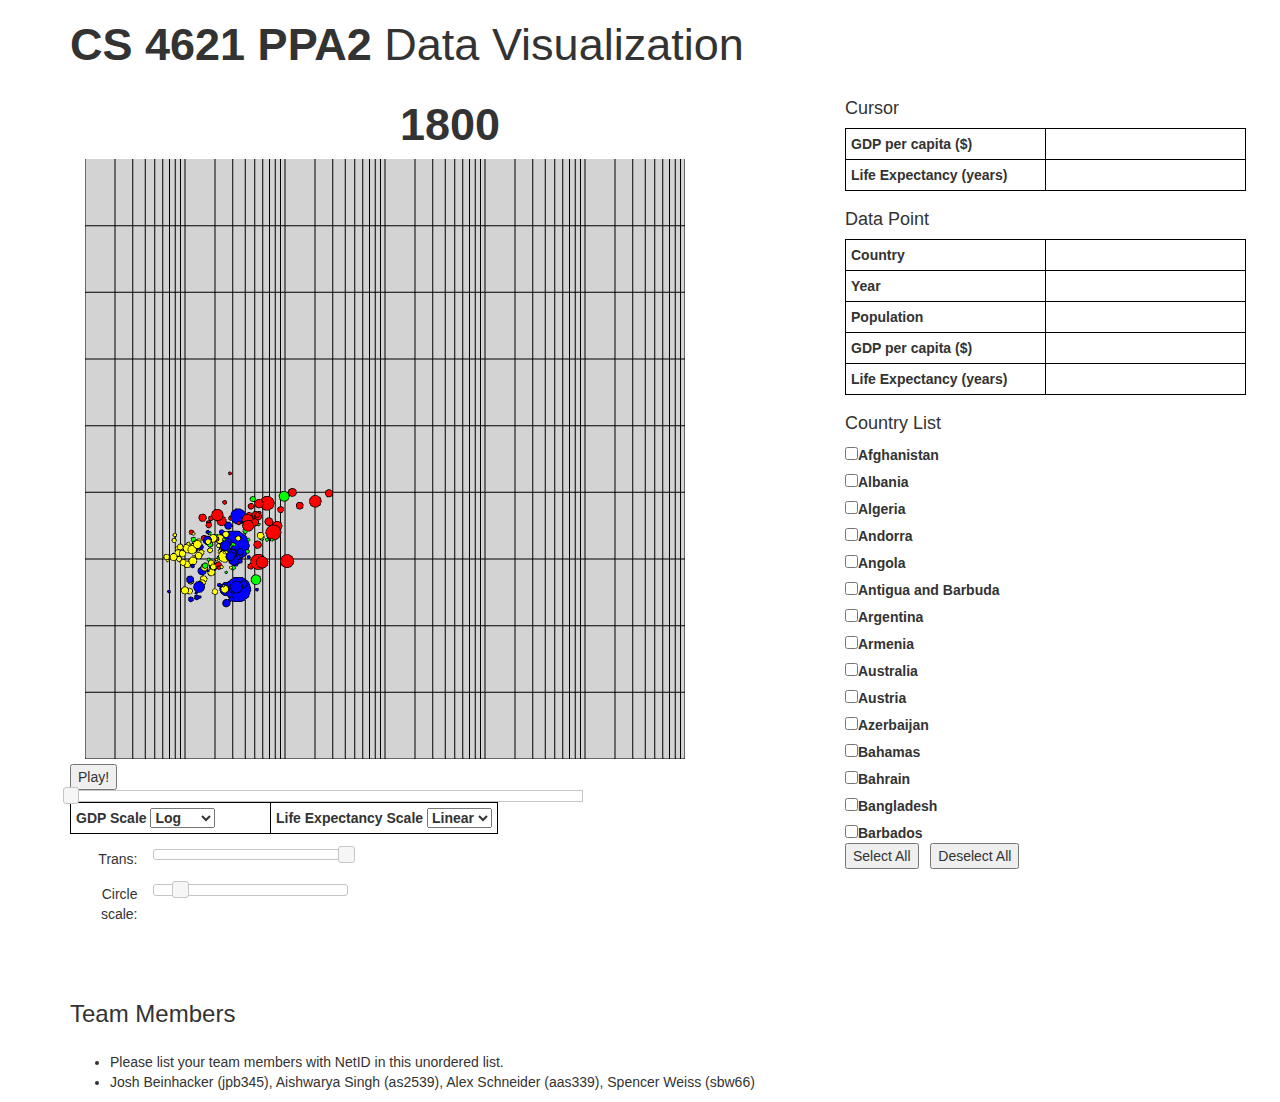
<file: index.html>
<!DOCTYPE html>
<html lang="en">
<head>
    <meta charset="utf-8">
    <meta http-equiv="X-UA-Compatible" content="IE=edge">
    <meta name="viewport" content="width=device-width, initial-scale=1">
    <!-- The above 3 meta tags *must* come first in the head; any other head content must come *after* these tags -->
    <title>CS 4621: PPA2 -- Data Visualization</title>

    <!-- Bootstrap -->
    <link href="css/bootstrap.min.css" rel="stylesheet">
    <link href="css/cs4620.css" rel="stylesheet">
    <link href="css/jquery-ui.min.css" rel="stylesheet">
    <link href="css/jquery-ui.theme.min.css" rel="stylesheet">
    <link href="css/jquery-ui.structure.min.css" rel="stylesheet">

    <!-- HTML5 shim and Respond.js for IE8 support of HTML5 elements and media queries -->
    <!-- WARNING: Respond.js doesn't work if you view the page via file:// -->
    <!--[if lt IE 9]>
    <script src="https://oss.maxcdn.com/html5shiv/3.7.3/html5shiv.min.js"></script>
    <script src="https://oss.maxcdn.com/respond/1.4.2/respond.min.js"></script>
    <![endif]-->
   <style>
    table, th, td {
        border: 1px solid black;
    }
    th, td {
        min-width: 200px;
        padding: 5px;
    }
    #controls {
        float: right;
    }
    </style>
</head>
<body>
<div class="container">
    <h1>CS 4621 PPA2 <span class="subtitle">Data Visualization</span></h1>
<div id="controls" class="col-md-4">
<h3>Cursor</h3>
<table>
<tr>
<th>GDP per capita ($)</th>
<td id="cursor_gdp"></td>
</tr>
<tr>
<th>Life Expectancy (years)</th>
<td id="cursor_life_expectancy"></td>
</table>
<h3>Data Point</h3>
<table>
<tr><th>Country</th><td id="point_country"></td></tr>
<tr><th>Year</th><td id="point_year"></td></tr>
<tr><th>Population</th><td id="point_population"></td></tr>
<tr><th>GDP per capita ($)</th><td id="point_gdp"></td></tr>
<tr><th>Life Expectancy (years)</th><td id="point_life_expectancy"></td></tr>
</table>
<h3>Country List</h3>
<div id="country_list" style="width:200px;height:400px;overflow:scroll;"></div>
    <button id="selectAllButton">Select All</button> &nbsp;
    <button id="deselectAllButton">Deselect All</button>
</div>
<div class = "col-md-8">
<h3 align="center" id="currentYear"></h3>
<canvas id="webglCanvas" style="border: none; background-color: lightgray;" width="600" height="600"></canvas>
</div>

<!-- Play button and slider -->
<div id = "yearslider">
    <td>
        <button id="playButton">Play!</button>
        <td width="20"></td>
        <table>
                <td width="512" id="yearSlider"></td>
        </table>
    </td>
</div>
<table>
    <tr>
        <th>GDP Scale 
            <select id="gdpscale">
            <option value="log">Log</option>
            <option value="linear">Linear</option>
            </select>
        </th>
        <th>Life Expectancy Scale
            <select id ="lifescale">
			<option value="linear">Linear</option>
            <option value="log">Log</option>
            </select>
        </th>
    </tr>
</table>
<!-- Transparency Slider -->
<div class="row" style="margin-top: 15px;">
    <div style="text-align: right;" class="col-md-1">Trans:</div>
    <div class="col-sm-2" id="transparencySlider"></div>
</div>
<!-- Circle Slider -->
<div class="row" style="margin-top: 15px;">
    <div style="text-align: right;" class="col-md-1">Circle scale:</div>
    <div class="col-sm-2" id="circleSlider"></div>
</div>

<!-- jQuery (necessary for Bootstrap's JavaScript plugins) -->
<script src="js/jquery-3.1.1.min.js"></script>
<script src="js/jquery-ui.min.js"></script>
<!-- Data -->
<script src="data/country_list.js"></script>
<script src="data/population.js"></script>
<script src="data/gdp_per_capita.js"></script>
<script src="data/life_expectancy.js"></script>
<script id="vertexShader" type="x-shader/x-vertex">
attribute vec3 coordinates;
void main(void) {
 gl_Position = vec4(coordinates, 1.0);
}
</script>
<script id="fragmentShader" type="x-shader/x-fragment">
precision highp float;
uniform vec4 color;
void main(void) {
 gl_FragColor = vec4(color);
}
</script>

<script type="text/javascript">
var gdpmin = 300;
var gdpmax = 135000;
var lifemin = 20;
var lifemax = 90;
var data = [];
var hovered = -1;
function recomputeScale() {
    if (xIsLog) {
        vertices = getScale(150000.0, 90.0, 1000, 10, xIsLog, yIsLog);
    }
    else{
        vertices = getScale(150000.0, 90.0, 10000, 10, xIsLog, yIsLog);
    }
    // Bind appropriate array buffer to it
    gl.bindBuffer(gl.ARRAY_BUFFER, vertex_buffer);
    // Pass the vertex data to the buffer
    gl.bufferData(gl.ARRAY_BUFFER, new Float32Array(vertices), gl.STATIC_DRAW);
    // Unbind the buffer
    gl.bindBuffer(gl.ARRAY_BUFFER, null);
}
function populateControls() {
    var container = document.getElementById("country_list");
    for (let i = 0; i < getCountryList().length; i++) {
        var checkbox = document.createElement('input');
        checkbox.type = "checkbox";
        checkbox.name = "name";
        checkbox.value = "" + i;
        checkbox.id = "country-" + i;
        var label = document.createElement('label')
        label.htmlFor = "id";
        label.appendChild(document.createTextNode(getCountryList()[i].name));
        var br = document.createElement('br');
        container.appendChild(checkbox);
        container.appendChild(label);
        container.appendChild(br);
    }
}
function getSelectedCountries() {
    var res = [];
    $("input[type=checkbox]:checked").each(function(k,v) {
        res.push(parseInt(v.value));
    });
    return res;
}
$("#selectAllButton").click(function() {
    $("input[type=checkbox]").attr('checked',true);
});
$("#deselectAllButton").click(function() {
    $("input[type=checkbox]").attr('checked',false);
});
$("#webglCanvas").mousemove(function (event) {
    var clientRect = $("#webglCanvas")[0].getBoundingClientRect();
    var x = event.clientX - clientRect.left;
    var y = clientRect.height - (event.clientY - clientRect.top);
    // Convert to -1 to 1
    var xc = 2*x / clientRect.width - 1;
    var yc = 2*y / clientRect.height - 1;
    var out = getData(xc, yc);
    $("#cursor_gdp").html(out[0].toFixed(2));
    $("#cursor_life_expectancy").html(out[1].toFixed(2));
    var intersection = -1;
    for (i in data) {
        var distance = Math.sqrt(Math.pow(xc-data[i].coord[0],2) + Math.pow(yc-data[i].coord[1],2));
        if (distance < data[i].radius) {
            intersection = i;
            break;
        }
    }
    hovered = intersection;
    if (hovered != -1) {
        $("#point_country").html(data[hovered].name);
        $("#point_year").html(data[hovered].year);
        $("#point_gdp").html(data[hovered].gdp);
        $("#point_life_expectancy").html(data[hovered].life_expectancy);
        $("#point_population").html(data[hovered].population);
    } else {
        $("#point_country").html("");
        $("#point_year").html("");
        $("#point_gdp").html("");
        $("#point_life_expectancy").html("");
        $("#point_population").html("");
    }
});
$("#webglCanvas").mouseleave(function (event) {
    $("#cursor_gdp").html("");
    $("#cursor_life_expectancy").html("");
});
$("#webglCanvas").mousedown(function (event) {
    var clientRect = $("#webglCanvas")[0].getBoundingClientRect();
    var x = event.clientX - clientRect.left;
    var y = clientRect.height - (event.clientY - clientRect.top);
    // Convert to -1 to 1
    var xc = 2*x / clientRect.width - 1;
    var yc = 2*y / clientRect.height - 1;
    // Find the center closest to this in the cloned data
    var intersection = -1;
    for (i in data) {
        var distance = Math.sqrt(Math.pow(xc-data[i].coord[0],2) + Math.pow(yc-data[i].coord[1],2));
        if (distance < data[i].radius) {
            intersection = data[i].index;
        }
    }
    if (intersection != -1) {
        if ($("#country-" + intersection).prop('checked') == false) {
            $("#country-" + intersection).attr('checked', true);
        } else {
            $("#country-" + intersection).attr('checked', false);
        }
    }
    hovered = -1;
});
populateControls();
    
var xmax = 0, ymax = 0; 
var xIsLog = true, yIsLog = false;
var vertices;
    
    //rx: range-x, ry: range-y, incx/y: increments for x/y, logx: is x scale linear or logarithmic.
function getScale(rx, ry, incx, incy, logx, logy){
    var gridlines = [];
    xIsLog = logx;
    yIsLog = logy;
    xmax = logx ? Math.pow(10, Math.ceil(Math.log10(rx))) : incx * Math.ceil(rx/incx);
    ymax = logy ? Math.pow(10, Math.ceil(Math.log10(ry))) : incy * Math.ceil(ry / incy);
    var nx = logx ? Math.ceil(Math.log10(rx)) : Math.ceil(rx/incx);
    var ny = logy ? Math.ceil(Math.log10(ry)) : Math.ceil(ry / incy);
    for(var i=0; i<nx + 1; i++){
        if(logx){
            for(var j=1; j<10; j++){
                var dx = 2.0*(i+Math.log10(j))/nx - 1;
                gridlines.push(dx);
                gridlines.push(-1.05);
                gridlines.push(0.9);
                gridlines.push(dx);
                gridlines.push(1.05);
                gridlines.push(0.9);
            }
        }
        else{
            gridlines.push(i*2.0/nx - 1);
            gridlines.push(-1.05);
            gridlines.push(0.9);
            gridlines.push(i*2.0/nx - 1);
            gridlines.push(1.05);
            gridlines.push(0.9);
        }
    }
    for(var i=0; i< ny; i++){
        if(logy){
            for(var j=1; j<10; j++){
                var dy = 2.0*(i+Math.log10(j))/ny - 1;
                gridlines.push(1.05);
                gridlines.push(dy);
                gridlines.push(0.9);
                gridlines.push(-1.05);
                gridlines.push(dy);
                gridlines.push(0.9);
            }
        }
        else{
            gridlines.push(1.05);
            gridlines.push(i*2.0/ny - 1);
            gridlines.push(0.9);
            gridlines.push(-1.05);
            gridlines.push(i*2.0/ny - 1);
            gridlines.push(0.9);
        }
    }
    return gridlines;
}
    //use getScale first
function getCoord(nx, ny){
    var out = [];
    out.push(2 * (xIsLog ? Math.log10(nx/100)/Math.log10(xmax/100) : nx/xmax) - 1.0);
    out.push(2 * (yIsLog ? Math.log10(ny)/Math.log10(ymax) : ny/ymax) - 1.0);
    out.push(0);
    return out;
}
    
// Gets data based on coordinates in range [-1,-1]x[1,1]
function getData(coordx, coordy){
    var out = [];
    var nx = ((coordx + 1.0) / 2.0)*(xIsLog ? Math.log10(xmax/100) : xmax);
    var ny = ((coordy + 1.0) / 2.0)*(yIsLog ? Math.log10(ymax) : ymax);
    nx = xIsLog ? Math.pow(10,nx)*100 : nx;
    ny = yIsLog ? Math.pow(10,ny) : ny;
    out.push(nx);
    out.push(ny);
    return out;
}

var vertices;
$("#gdpscale").on('change', function() {
  	xIsLog = ( this.value == "log");
    recomputeScale();
});
    
$("#lifescale").on('change', function() {
  	yIsLog = ( this.value == "log");
    recomputeScale();
});

// Transparency slider
var transparencySlider = $("#transparencySlider");
transparencySlider.slider({
    min: 0, max: 1, step: 0.1, value: 1
});

// Transparency slider
var circleSlider = $("#circleSlider");
circleSlider.slider({
    min: 0.01, max: 0.3, step: 0.01, value: 0.05
});
    
// Year slider and the play button.
    var yearSlider = $("#yearSlider");
    var playButton = $("#playButton");
    yearSlider.slider({
        min: 1800,
        max: 2015
    });
    var isPlaying = false;
    var lastYearUpdate;
    var yearUpdateInterval = 100.0;
    function startPlay() {
        isPlaying = true;
        lastYearUpdate = performance.now();
        yearSlider.slider("disable");
    }
    function stopPlay() {
        isPlaying = false;
        yearSlider.slider("enable");
    }
    playButton.click(function () {
        if (isPlaying) {
            stopPlay();
            document.getElementById("playButton").innerHTML = "Play!"
        } else {
            startPlay();
            document.getElementById("playButton").innerHTML = "Stop!"
        }
    });
    function updateUi() {
        var year = yearSlider.slider("value");
        if (isPlaying) {
            if (year == 2015) {
                stopPlay();
                document.getElementById("playButton").innerHTML = "Play!"
            } else {
                var currentTime = performance.now();
                if (currentTime - lastYearUpdate > yearUpdateInterval) {
                    lastYearUpdate = currentTime;
                    yearSlider.slider("value", year + 1);
                }
            }
        }
        year = yearSlider.slider("value");
        $("#currentYear").html("<h1>" + year + "</h1>");
        window.requestAnimationFrame(updateUi);
    }
    window.requestAnimationFrame(updateUi);
    
var canvas = document.getElementById("webglCanvas")
var gl = canvas.getContext("experimental-webgl");
if (!gl) {
    gl = canvas.getContent("webgl");
    if (!gl) {
        alert("Cannot get WebGL context!");
    }
}
var vertex_buffer = gl.createBuffer();

recomputeScale();
/*=================== Shaders ====================*/
// Vertex shader source code
var vertCode = $("#vertexShader").html();
// Create a vertex shader object
var vertShader = gl.createShader(gl.VERTEX_SHADER);
// Attach vertex shader source code
gl.shaderSource(vertShader, vertCode);
// Compile the vertex shader
gl.compileShader(vertShader);
// Fragment shader source code
var fragCode = $("#fragmentShader").html();
// Create fragment shader object
var fragShader = gl.createShader(gl.FRAGMENT_SHADER);
// Attach fragment shader source code
gl.shaderSource(fragShader, fragCode);
// Compile the fragmentt shader
gl.compileShader(fragShader);
// Create a shader program object to store
// the combined shader program
var shaderProgram = gl.createProgram();
// Attach a vertex shader
gl.attachShader(shaderProgram, vertShader);
// Attach a fragment shader
gl.attachShader(shaderProgram, fragShader);
// Link both the programs
gl.linkProgram(shaderProgram);
// Use the combined shader program object
var compilationLog = gl.getShaderInfoLog(vertShader) + gl.getShaderInfoLog(fragShader);
console.log('Shader compiler log: ' + compilationLog);
    
//returns points for a line_strip of all points for any country with index idx.
function drawTrend(idx, color){
    var out = [];
    var last = null;
    for(i in data){
        if(data[i].index == idx){
            out.push(data[i].coord[0]);
            out.push(data[i].coord[1]);
            out.push(0.2);
        }
    }
    var buff2 = gl.createBuffer();
    gl.bindBuffer(gl.ARRAY_BUFFER, buff2);
    gl.bufferData(gl.ARRAY_BUFFER, new Float32Array(out), gl.STATIC_DRAW);
    // Get the attribute location
    var coord = gl.getAttribLocation(shaderProgram, "coordinates");
    // Point an attribute to the currently bound VBO
    gl.vertexAttribPointer(coord, 3, gl.FLOAT, false, 0, 0);
    // Enable the attribute
    gl.enableVertexAttribArray(coord);
    gl.uniform4fv(gl.getUniformLocation(shaderProgram,"color"), color);
    gl.drawArrays(gl.LINE_STRIP, 0, out.length/3);
}

function drawCircle(centerx, centery, r, color, zindex) {
    var vertices = [centerx, centery, zindex];
    var numVertices = 10;
    for (var i = 0; i <= numVertices; i++) {
        // This vertex, the next vertex, and the center each time
        vertices.push(r*Math.cos(2*i*Math.PI/numVertices) + centerx);
        vertices.push(r*Math.sin(2*i*Math.PI/numVertices) + centery);
        vertices.push(zindex);
    }
    
    var buff2 = gl.createBuffer();
    gl.bindBuffer(gl.ARRAY_BUFFER, buff2);
    gl.bufferData(gl.ARRAY_BUFFER, new Float32Array(vertices), gl.STATIC_DRAW);
    // Get the attribute location
    var coord = gl.getAttribLocation(shaderProgram, "coordinates");
    // Point an attribute to the currently bound VBO
    gl.vertexAttribPointer(coord, 3, gl.FLOAT, false, 0, 0);
    // Enable the attribute
    gl.enableVertexAttribArray(coord);
    gl.uniform4fv(gl.getUniformLocation(shaderProgram,"color"), color);
    gl.drawArrays(gl.TRIANGLE_FAN, 0, vertices.length/3);
}
function drawHighlight(centerx, centery, r, color, zindex) {
    var vertices = [];
    var numVertices = 10;
    for (var i = 0; i < numVertices; i++) {
        // This vertex, the next vertex, and the center each time
        vertices.push(r*Math.cos(2*i*Math.PI/numVertices) + centerx);
        vertices.push(r*Math.sin(2*i*Math.PI/numVertices) + centery);
        vertices.push(zindex);
        vertices.push(r*Math.cos(2*(i+1)*Math.PI/numVertices) + centerx);
        vertices.push(r*Math.sin(2*(i+1)*Math.PI/numVertices) + centery);
        vertices.push(zindex);
    }
    var buff2 = gl.createBuffer();
    gl.bindBuffer(gl.ARRAY_BUFFER, buff2);
    gl.bufferData(gl.ARRAY_BUFFER, new Float32Array(vertices), gl.STATIC_DRAW);
    // Get the attribute location
    var coord = gl.getAttribLocation(shaderProgram, "coordinates");
    // Point an attribute to the currently bound VBO
    gl.vertexAttribPointer(coord, 3, gl.FLOAT, false, 0, 0);
    // Enable the attribute
    gl.enableVertexAttribArray(coord);
    gl.uniform4fv(gl.getUniformLocation(shaderProgram,"color"), color);
    gl.drawArrays(gl.LINES, 0, vertices.length/3);
}
// Render Loop
function renderLoop() {
    var transparency = 1- $("#transparencySlider").slider("value");
    var colors = {};
    var red = [1, 0, 0, 1];
    var green = [0, 1, 0, 1];
    var blue = [0, 0, 1, 1];
    var yellow = [255, 255, 0, 1];
    for (i in getCountryList()) {
        if (getCountryList()[i].region == "Europe") {colors[getCountryList()[i].name] = red}
        if (getCountryList()[i].region == "America") {colors[getCountryList()[i].name] = green}
        if (getCountryList()[i].region == "Asia") {colors[getCountryList()[i].name] = blue}
        if (getCountryList()[i].region == "Africa") {colors[getCountryList()[i].name] = yellow}
    }

    gl.useProgram(shaderProgram);
    /*======= Associating shaders to buffer objects ======*/
    // Bind vertex buffer objectf
    gl.bindBuffer(gl.ARRAY_BUFFER, vertex_buffer);
    // Get the attribute location
    var coord = gl.getAttribLocation(shaderProgram, "coordinates");
    // Point an attribute to the currently bound VBO
    gl.vertexAttribPointer(coord, 3, gl.FLOAT, false, 0, 0);
    // Enable the attribute
    gl.enableVertexAttribArray(coord);
    /*============ Drawing the triangle =============*/
    // Enable the depth test
    gl.enable(gl.DEPTH_TEST);
    // Clear the color and depth buffer
    gl.clear(gl.COLOR_BUFFER_BIT | gl.DEPTH_BUFFER_BIT);
    // Set the view port
    gl.viewport(0,0,canvas.width,canvas.height);
    // Draw the triangle
    gl.uniform4fv(gl.getUniformLocation(shaderProgram,"color"), [0,0,0,1]);
    gl.drawArrays(gl.LINES, 0, vertices.length/3);
    // POINTS, LINE_STRIP, LINE_LOOP, LINES,
    // TRIANGLE_STRIP,TRIANGLE_FAN, TRIANGLES
    gl.bindBuffer(gl.ARRAY_BUFFER, null);
    // Second object
    year = yearSlider.slider("value") - 1800;
    var min, max;
    var countries = [];
    var anyChecked = false;
    for (i in getCountryList()) {
        if ($("#country-" + i).prop('checked')) {
            var c = getCountryList()[i];
            c.index = i;
            countries.push(c);
            drawTrend(i, colors[c.name]);
            anyChecked = true;
        }
    }
    data = [];
    var maxPopulation = -1;
    // Show all years for selected countries
    for (var p = 0; p <= year; p++) {
        for (i in countries) {
            var name = countries[i].name;
            var gdp = getGdpPerCapita()[name][p];
            var life_expectancy = getLifeExpectancy()[name][p];
            var population = getPopulation()[name][p];
            if (!population || !life_expectancy || !name || !gdp) {
                continue;
            }
            maxPopulation = Math.max(maxPopulation, population);
            var color = [colors[name][0], colors[name][1], colors[name][2], hovered != -1 ? transparency : 1];
            data.push({coord: getCoord(gdp, life_expectancy), population: population, color: color, radius: 0, index: countries[i].index ? countries[i].index : i, gdp: gdp, life_expectancy: life_expectancy, year: p + 1800, name: name, trend: true});
        }
    }
    // Show rest of data transparently
    for (i in getCountryList()) {
        var name = getCountryList()[i].name;
        var gdp = getGdpPerCapita()[name][year];
        var life_expectancy = getLifeExpectancy()[name][year];
        var population = getPopulation()[name][year];
        if (!population || !life_expectancy || !name || !gdp) {
            continue;
        }
        maxPopulation = Math.max(maxPopulation, population);
        var color = [colors[name][0], colors[name][1], colors[name][2], countries.length > 0 || hovered != -1 ? transparency : 1];
        data.push({coord: getCoord(gdp, life_expectancy), population: population, color: color, radius: 0, index: i, gdp: gdp, life_expectancy: life_expectancy, year: p + 1800, name: name, trend: false});
    }
    for (var i = data.length - 1; i >= 0; i--) {
        var biggest = $("#circleSlider").slider("value");
        data[i].radius = Math.pow(data[i].population,0.3)/Math.pow(maxPopulation,0.3)*biggest;

        var zindex = 0.3;
        if (hovered == i) {
            data[i].color = [1,0,1,1];
            zindex = 0;
        } else if (data[i].trend) {
            zindex = 0.1;
        }

        drawCircle(data[i].coord[0], data[i].coord[1], data[i].radius, data[i].color, zindex);
        drawHighlight(data[i].coord[0], data[i].coord[1], data[i].radius + 0.001, [0, 0, 0, 1], zindex);
    }
    if (hovered != -1) {
        drawHighlight(data[hovered].coord[0], data[hovered].coord[1], data[hovered].radius + 0.01, [1, 0, 1, 1], 0);
        drawHighlight(data[hovered].coord[0], data[hovered].coord[1], data[hovered].radius + 0.02, [1, 0, 1, 1], 0);
        drawHighlight(data[hovered].coord[0], data[hovered].coord[1], data[hovered].radius + 0.03, [1, 0, 1, 1], 0);
    }
    window.requestAnimationFrame(renderLoop);
}
renderLoop();
</script>

    <h2>Team Members</h2>

    <ul>
        <li>Please list your team members with NetID in this unordered list.</li>
        <li>Josh Beinhacker (jpb345), Aishwarya Singh (as2539), Alex Schneider (aas339), Spencer Weiss (sbw66)</li>
    </ul>
</div>

</body>
</html>
</file>
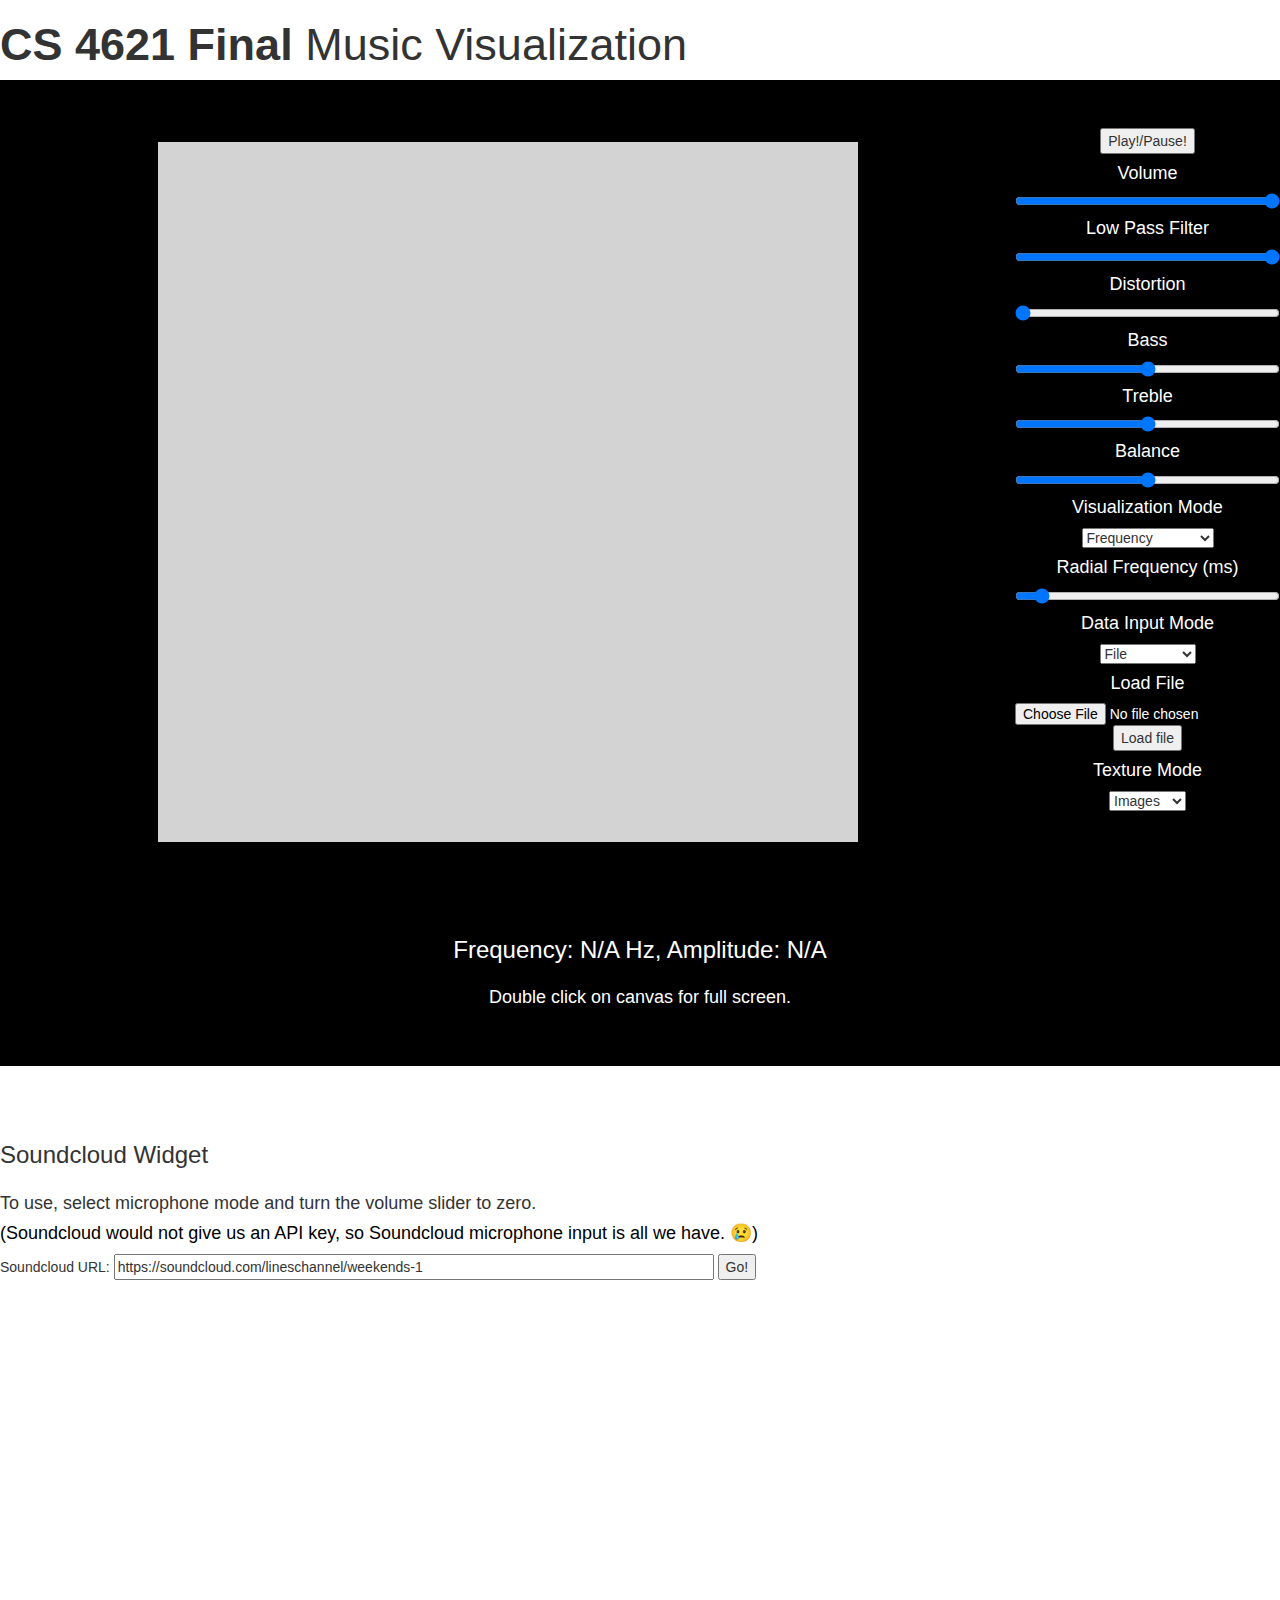
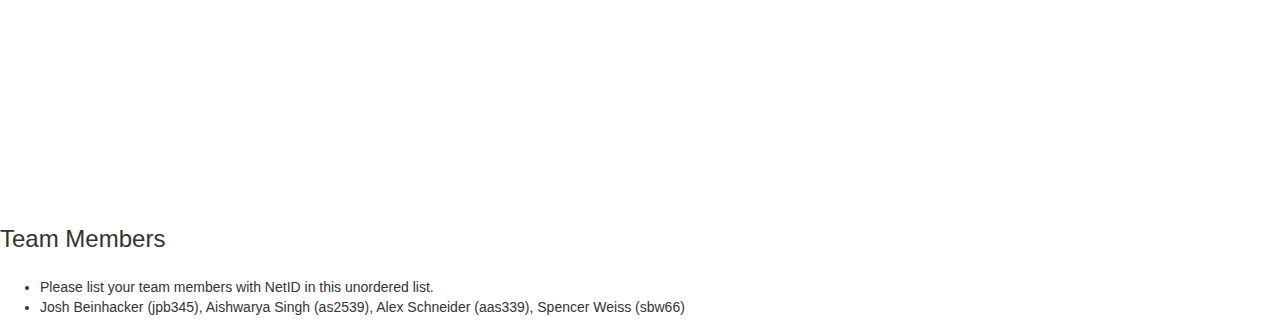
<file: final/index.html>
<!DOCTYPE html>
<html lang="en">
<head>
    <meta charset="utf-8">
    <meta http-equiv="X-UA-Compatible" content="IE=edge">
    <meta name="viewport" content="width=device-width, initial-scale=1">
    <!-- The above 3 meta tags *must* come first in the head; any other head content must come *after* these tags -->
    <title>CS 4621: Final</title>

    <!-- Bootstrap -->
    <link href="css/bootstrap.min.css" rel="stylesheet">
    <link href="css/cs4620.css" rel="stylesheet">
    <link href="css/jquery-ui.min.css" rel="stylesheet">
    <link href="css/jquery-ui.theme.min.css" rel="stylesheet">
    <link href="css/jquery-ui.structure.min.css" rel="stylesheet">

    <!-- HTML5 shim and Respond.js for IE8 support of HTML5 elements and media queries -->
    <!-- WARNING: Respond.js doesn't work if you view the page via file:// -->
    <!--[if lt IE 9]>
    <script src="https://oss.maxcdn.com/html5shiv/3.7.3/html5shiv.min.js"></script>
    <script src="https://oss.maxcdn.com/respond/1.4.2/respond.min.js"></script>
    <![endif]-->
   <style>
    table, th, td {
        border: 1px solid black;
    }
    th, td {
        min-width: 200px;
        padding: 5px;
    }
    h4 {
        color: white;
    }
    </style>

    <script type="text/javascript">
var floorTexture;
var webcamTexture;
var time = new Date();
var audioCtx = new (window.AudioContext || window.webkitAudioContext)(); // define audio context

var analyser = audioCtx.createAnalyser();
var distortion = audioCtx.createWaveShaper();
var convolver = audioCtx.createConvolver();
function makeDistortionCurve(amount) {
  var k = typeof amount === 'number' ? amount : 50,
    n_samples = 44100,
    curve = new Float32Array(n_samples),
    deg = Math.PI / 180,
    i = 0,
    x;
  for ( ; i < n_samples; ++i ) {
    x = i * 2 / n_samples - 1;
    curve[i] = ( 3 + k ) * x * 20 * deg / ( Math.PI + k * Math.abs(x) );
  }
  return curve;
};

//distortion.curve = makeDistortionCurve(400);
//distortion.oversample = '4x';
var gainNode = audioCtx.createGain();
var biquadFilter = audioCtx.createBiquadFilter();
var treble = audioCtx.createBiquadFilter();
treble.type = "highshelf";
treble.frequency.value = 2048;
treble.gain.value = 0;
var bass = audioCtx.createBiquadFilter();
bass.type = "lowshelf";
bass.frequency.vallue = 256;
bass.gain.value = 0;
analyser.fftSize = 512;
var bufferLength = analyser.frequencyBinCount; // half the FFT value
var buff = new Uint8Array(bufferLength);
var imageData;
var micSource;
var fileSource;
var bufferSource;
var audio;
var synthDelay;
var splitter = audioCtx.createChannelSplitter(2);
var merger = audioCtx.createChannelMerger(2);
var leftGain = audioCtx.createGain();
var rightGain = audioCtx.createGain();


navigator.getUserMedia (
  // constraints - only audio needed for this app
  {
    audio: true,
    video: true
  },

  // Success callback
  function(stream) {
    video = document.getElementById("v");
    video.srcObject = stream;
    video.play();

    audio = new Audio();
    audio.src = "./song.mp3";
    micSource = audioCtx.createMediaStreamSource(stream);
    fileSource = audioCtx.createMediaElementSource(audio);
    bufferSource = audioCtx.createBufferSource();
    source = fileSource;
    source.connect(distortion);
    distortion.connect(biquadFilter);
    biquadFilter.connect(bass);
    bass.connect(treble);
    treble.connect(analyser);
    analyser.connect(gainNode);
    gainNode.connect(splitter);
    splitter.connect(leftGain, 0);
    splitter.connect(rightGain, 1);
    leftGain.connect(merger, 0, 0);
    rightGain.connect(merger, 0, 1);
    merger.connect(audioCtx.destination); // connecting the different audio graph nodes together

    // Play the song
    fileSource.mediaElement.play();

    loop(gl, lprogram, vertexBuffer, indexBuffer);
  },

  // Error callback
  function(err) {
    console.log('The following gUM error occured: ' + err);
  }
);
    </script>
</head>
<body>
    <h1>CS 4621 Final <span class="subtitle">Music Visualization</span></h1>

<div class = "jumbotron" id="canvasdiv">
<canvas id="webglCanvas" style="border: none; background-color: lightgray;" width="700" height="700"></canvas>
<div id="controls" style="float:right;">
    <button id="playButton">Play!/Pause!</button>
    <td width="20"></td>
    <h4>Volume</h4>
    <input id="volume" type="range" min="0" max="1" step="0.1" value="1.0"/>
    <h4>Low Pass Filter</h4>
    <input id="biquad" type="range" min="0" max="22050" step="50" value="22050"/>
    <h4>Distortion</h4>
    <input id="distortion" type="range" min="0" max="1000" step="50" value="0"/>
    <h4>Bass</h4>
    <input id="bass" type="range" min="-20" max="20" step="1" value="0"/>
    <h4>Treble</h4>
    <input id="treble" type="range" min="-20" max="20" step="1" value="0"/>
    <h4>Balance</h4>
    <input id="balance" type="range" min="0" max="1" step="0.01" value="0.5"/>
    <h4>Visualization Mode</h4>
    <select id="mode">
        <option value="frequency">Frequency</option>
        <option value="time">Waveform</option>
        <option value="rfrequency">Radial Frequency</option>
        <option value="rtime">Radial Waveform</option>
    </select>
    <h4>Radial Frequency (ms)</h4>
    <input id="rfreq" type="range" min="500" max="20000" step="100" value="2000"/>
    <h4>Data Input Mode</h4>
    <select id="inputMode">
        <option value="file">File</option>
        <option value="microphone">Microphone</option>
    </select>
    <h4>Load File</h4>
    <input type="file" id="fileLoc" style="color:white"/>
    <input type="button" id="loadFile" value="Load file" />
    <h4>Texture Mode</h4>
    <select id="textureMode">
        <option value="images">Images</option>
        <option value="webcam">Webcam</option>
    </select>
</div>
<div style="clear:both;color:white">
<h2>Frequency: <span id="frequency">N/A</span> Hz, Amplitude: <span id="amplitude">N/A</span></h2>
<h4>Double click on canvas for full screen.</h4>
</div>
</div>

<!-- jQuery (necessary for Bootstrap's JavaScript plugins) -->
<script src="js/jquery-3.1.1.min.js"></script>
<script src="js/jquery-ui.min.js"></script>
<!-- Data -->
    <script id="vertexShader" type="x-shader/x-vertex">

attribute vec3 vert_position;
attribute vec2 vert_texCoord;
varying vec2 geom_texCoord;

void main() {
    gl_Position = vec4(vert_position, 1.0);
    // vert_texCoord is given in the range ([0,1],[0,1])
    geom_texCoord = vert_texCoord;
}
</script>

<script id="fragmentShader" type="x-shader/x-fragment">
#define MAX_BUFFER 1024
#define PI 3.14159

precision highp float;
varying vec2 geom_texCoord;
uniform sampler2D texture;
uniform sampler2D background;
uniform float t;
uniform int isCurve; // 1 if we are drawing a curve atop the canvas
uniform float aspectratio;

// The coordinates of the image plane
float x;
float y;

void main() {
    x = geom_texCoord[0];
    y = geom_texCoord[1];
    float shift = (1.0 - abs(1.0/aspectratio))/2.0;

    float backx = x/aspectratio - shift;
    vec4 fint = texture2D(texture, vec2(x, 0.5));
    if(isCurve == 1) gl_FragColor = vec4(1,0,0,1);
    else if(abs(2.*(y-0.5)) <= fint.x) gl_FragColor = texture2D(background, vec2(backx,y));
    else gl_FragColor = texture2D(texture, vec2(1.-abs(2.*(0.5-y)), 0.5))
                    *texture2D(background, vec2(backx,y));
}
</script>

<script id="vertexShader2" type="x-shader/x-vertex">
attribute vec3 coordinates;
void main(void) {
 gl_Position = vec4(coordinates, 1.0);
}
</script>
<script id="fragmentShader2" type="x-shader/x-fragment">
precision highp float;
uniform vec4 color;
void main(void) {
 gl_FragColor = vec4(color);
}
</script>
	
<script id="fragmentShader3" type="x-shader/x-fragment">
#define MAX_BUFFER 1024
#define PI 3.14159

precision highp float;
varying vec2 geom_texCoord;
uniform sampler2D texture;
uniform sampler2D background;
uniform float aspectratio;
uniform float T;

// The coordinates of the image plane
float x;
float y;

vec2 rotate(vec2 v, float theta){
	return mat2(cos(theta), -sin(theta), sin(theta), cos(theta)) * v;
}

void main() {
    x = geom_texCoord[0];
    y = geom_texCoord[1];
    float theta = 0.;
	vec2 center = vec2(0.5, 0.5);
	vec2 startingdir = normalize(vec2(cos((T/1000.0)*2.0*PI), sin((T/1000.0)*2.0*PI)));
	float uvdist = length(vec2(x, y)-center);
	vec2 uvdir = normalize(vec2(x, y)-center);
	float rtheta = acos(dot(startingdir, uvdir));
	//if(acos(dot(startingdir, rotate(uvdir, PI/4.))) < 0.0) rtheta = rtheta + PI;
	vec4 fint = texture2D(texture, vec2(rtheta/(2.0*PI), 0.5));
	
	gl_FragColor = vec4(vec3(abs(dot(startingdir, uvdir))),1.0);
	if(uvdist*2. <= fint.x) gl_FragColor = texture2D(background, vec2(x,y));
   	else gl_FragColor = texture2D(texture, vec2(1.-abs(2.*(0.5-y)), 0.5))
					*texture2D(background, vec2(x,y));
}
</script>
<script>
    function createShader(gl, shaderScriptId) {
        var shaderScript = document.getElementById(shaderScriptId);
        var shaderSource = shaderScript.text;
        var shaderType = null;
        if (shaderScript.type == "x-shader/x-vertex") {
            shaderType = gl.VERTEX_SHADER;
        } else if (shaderScript.type == "x-shader/x-fragment") {
            shaderType = gl.FRAGMENT_SHADER;
        } else {
            throw new Error("Invalid shader type: " + shaderScript.type)
        }
        var shader = gl.createShader(shaderType);
        gl.shaderSource(shader, shaderSource);
        gl.compileShader(shader);
        if (!gl.getShaderParameter(shader, gl.COMPILE_STATUS)) {
            var infoLog = gl.getShaderInfoLog(shader);
            gl.deleteShader(shader);
            throw new Error("An error occurred compiling the shader: " + infoLog);
        } else {
            return shader;
        }
    }

    function createGlslProgram(gl, vertexShaderId, fragmentShaderId) {
        var program = gl.createProgram();
        gl.attachShader(program, createShader(gl, vertexShaderId));
        gl.attachShader(program, createShader(gl, fragmentShaderId));
        gl.linkProgram(program);
        gl.validateProgram(program);
        if (!gl.getProgramParameter(program, gl.LINK_STATUS)) {
            var infoLog = gl.getProgramInfoLog(program);
            gl.deleteProgram(program);
            throw new Error("An error occurred linking the program: " + infoLog);
        } else {
            return program;
        }
    }
    function drawHighlight(color, zindex) {
        gl.useProgram(program2);
        var vertices = [];
        var numVertices = curve.length;
        for (var i = 0; i < numVertices; i++) {
            point = curve[i];
            // This vertex, the next vertex, and the center each time
            vertices.push(point[0]);
            vertices.push(point[1]);
            vertices.push(zindex);
        }
        var buff2 = gl.createBuffer();
        gl.bindBuffer(gl.ARRAY_BUFFER, buff2);
        gl.bufferData(gl.ARRAY_BUFFER, new Float32Array(vertices), gl.STATIC_DRAW);
        // Get the attribute location
        var coord = gl.getAttribLocation(program2, "coordinates");
        // Point an attribute to the currently bound VBO
        gl.vertexAttribPointer(coord, 3, gl.FLOAT, false, 0, 0);
        // Enable the attribute
        gl.enableVertexAttribArray(coord);
        gl.uniform4fv(gl.getUniformLocation(program2,"color"), color);
        gl.drawArrays(gl.LINE_STRIP, 0, vertices.length/3);
    }
var n;

    function loop(gl, program, vertexBuffer, indexBuffer) {
		
        biquadFilter.frequency.value=document.getElementById("biquad").value;
        gl.clearColor(0.0, 0.0, 0.0, 0.0);
        gl.clear(gl.COLOR_BUFFER_BIT);
        var program;
        if ($("#mode")[0].value == "rtime" || $("#mode")[0].value == "rfrequency") {
            program = rprogram;
        } else {
            program = lprogram;
        }
        gl.useProgram(program);

        var tex = gl.createTexture();
        gl.bindTexture(gl.TEXTURE_2D, tex);

        var backgroundTexture;

        if ($("#mode")[0].value == "time" || $("#mode")[0].value == "rtime") {
            analyser.getByteTimeDomainData(buff);
        } else if ($("#mode")[0].value == "frequency" ||
            $("#mode")[0].value == "rfrequency") {
            analyser.getByteFrequencyData(buff);
        }
        var aspectratio;
        if ($("#textureMode")[0].value == "webcam") {
            backgroundTexture = webcamTexture;
            aspectratio =  -1.33;
        } else if($("#textureMode")[0].value == "images") {
            backgroundTexture = floorTexture;
            aspectratio = 1;
        }


        var arr = [];
        for (var i = 0; i < analyser.frequencyBinCount; i++) {
          arr.push(buff[i]);
          arr.push(buff[i]);
          arr.push(buff[i]);
          arr.push(255);
        }
        var oneDTextureTexels = new Uint8Array(arr);

        var width = analyser.frequencyBinCount;
        var height = 1;
        gl.texImage2D(gl.TEXTURE_2D, 0, gl.RGBA, width, height, 0, gl.RGBA, gl.UNSIGNED_BYTE, oneDTextureTexels);
        gl.texParameteri(gl.TEXTURE_2D, gl.TEXTURE_MAG_FILTER, gl.NEAREST);
        gl.generateMipmap(gl.TEXTURE_2D);

        gl.activeTexture(gl.TEXTURE0);
        gl.bindTexture(gl.TEXTURE_2D, tex);
        var textureLocation = gl.getUniformLocation(program, "texture");
        gl.uniform1i(textureLocation, 0);

        var aspectloc = gl.getUniformLocation(program, "aspectratio");
        gl.uniform1f(aspectloc, aspectratio);
		
        if (audioCtx.state == "running") {
            var T = gl.getUniformLocation(program, "T");
            var d = new Date();
            var seconds = d.getSeconds();
            var freq = parseInt(document.getElementById("rfreq").value);
            var ms = (seconds*1000 + d.getMilliseconds()) % freq;
            n = ms * 1000 / freq;
        }
        gl.uniform1f(T, n);
		
		gl.activeTexture(gl.TEXTURE1);
		gl.bindTexture(gl.TEXTURE_2D, backgroundTexture);
		textureLocation = gl.getUniformLocation(program, "background");
		gl.uniform1i(textureLocation, 1);

        gl.activeTexture(gl.TEXTURE1);
        gl.bindTexture(gl.TEXTURE_2D, backgroundTexture);
        textureLocation = gl.getUniformLocation(program, "background");
        gl.uniform1i(textureLocation, 1);

        gl.bindBuffer(gl.ARRAY_BUFFER, vertexBuffer);
        var vertPositionLocation = gl.getAttribLocation(program, "vert_position");
        gl.enableVertexAttribArray(vertPositionLocation);
        gl.vertexAttribPointer(vertPositionLocation, 3, gl.FLOAT, false, 4*5, 0);
        var vertTextureLocation = gl.getAttribLocation(program, "vert_texCoord");
        gl.enableVertexAttribArray(vertTextureLocation);
        gl.vertexAttribPointer(vertTextureLocation, 2, gl.FLOAT, false, 4*5, 4*3);
        gl.bindBuffer(gl.ARRAY_BUFFER, null);
        gl.bindBuffer(gl.ELEMENT_ARRAY_BUFFER, indexBuffer);
        gl.drawElements(gl.TRIANGLES, 6, gl.UNSIGNED_SHORT, 0);
        gl.bindBuffer(gl.ELEMENT_ARRAY_BUFFER, null);

        drawHighlight([1,1,1,1], 0);
        gl.useProgram(null);
        window.requestAnimationFrame(() => { loop(gl, program, vertexBuffer, indexBuffer); });
    }

    let canvas = document.querySelector('#webglCanvas');
    let gl = canvas.getContext("webgl");
    let lprogram = createGlslProgram(gl, 'vertexShader', 'fragmentShader');
    let rprogram = createGlslProgram(gl, 'vertexShader', 'fragmentShader3');
    let program2 = createGlslProgram(gl, 'vertexShader2', 'fragmentShader2');
    let vertexData = [
        -1.0, -1.0, 0.0,  // Lower left
        0.0,  0.0,
        1.0, -1.0, 0.0,  // Lower right
        1.0,  0.0,
        1.0,  1.0, 0.0,  // Top right
        1.0,  1.0,
        -1.0,  1.0, 0.0,  // Top left
        0.0,  1.0
    ];
    let vertexArray = new Float32Array(vertexData);
    let vertexBuffer = gl.createBuffer();
    gl.bindBuffer(gl.ARRAY_BUFFER, vertexBuffer);
    gl.bufferData(gl.ARRAY_BUFFER, vertexArray, gl.STATIC_DRAW);
    gl.bindBuffer(gl.ARRAY_BUFFER, null);

    // Two triangles: one for each half of the quad
    var indexData = [0, 1, 2, 0, 2, 3];
    var indexArray = new Uint16Array(indexData);
    var indexBuffer = gl.createBuffer();
    gl.bindBuffer(gl.ELEMENT_ARRAY_BUFFER, indexBuffer);
    gl.bufferData(gl.ELEMENT_ARRAY_BUFFER, indexArray, gl.STATIC_DRAW);
    gl.bindBuffer(gl.ELEMENT_ARRAY_BUFFER, null);

    function onVolumeChange() {
        gainNode.gain.value = this.value;
    }
    document.getElementById("volume").addEventListener("change", onVolumeChange);
    gainNode.gain.value = 1.0;

    floorImage = new Image();
    floorImage.onload = function() {
        // Step 1: Create the texture object.
        floorTexture = gl.createTexture();
        // Step 2: Bind the texture object to the "target" TEXTURE_2D
        gl.bindTexture(gl.TEXTURE_2D, floorTexture);
        // Step 3: (Optional) Tell WebGL that pixels are flipped vertically,
        //         so that we don't have to deal with flipping the y-coordinate.
        gl.pixelStorei(gl.UNPACK_FLIP_Y_WEBGL, true);
        // Step 4: Download the image data to the GPU.
        gl.texImage2D(gl.TEXTURE_2D, 0, gl.RGBA, gl.RGBA, gl.UNSIGNED_BYTE, floorImage);
        // Step 5: (Optional) Create a mipmap so that the texture can be anti-aliased.
        gl.generateMipmap(gl.TEXTURE_2D);
        // Step 6: Clean up.  Tell WebGL that we are done with the target.
        gl.bindTexture(gl.TEXTURE_2D, null);
    };
    floorImage.src = "img/"+(time.getUTCMinutes()%12)+".jpg";


</script>
    <h2>Soundcloud Widget</h2>
<h3>To use, select microphone mode and turn the volume slider to zero.</h3>
<h4 style="color:black;">(Soundcloud would not give us an API key, so Soundcloud microphone input is all we have. &#128546;)</h4>
Soundcloud URL: <input type="text" value="https://soundcloud.com/lineschannel/weekends-1" id="url" style="width: 600px" />
<input type="button" value="Go!" />
<iframe class="iframe" width="100%" height="465" scrolling="no" frameborder="no" src="https://w.soundcloud.com/player/?url=https://soundcloud.com/lineschannel/weekends-1&amp;auto_play=false&amp;buying=true&amp;liking=true&amp;download=true&amp;sharing=true&amp;show_artwork=true&amp;show_comments=true&amp;show_playcount=true&amp;show_user=true&amp;hide_related=false&amp;visual=true&amp;start_track=0&amp;callback=true" id="scloud"></iframe>
    <h2>Team Members</h2>

    <ul>
        <li>Please list your team members with NetID in this unordered list.</li>
        <li>Josh Beinhacker (jpb345), Aishwarya Singh (as2539), Alex Schneider (aas339), Spencer Weiss (sbw66)</li>
    </ul>
<video id='v' muted style="position:absolute;visibility:hidden;top:0;left:0;"></video>
<canvas id='c' width="512" height="512" style="position:absolute;visibility:hidden;top:0;left:0;"></canvas>
<script>
v.addEventListener('play', function() {
   con = c.getContext('2d');
   // Ratio is actually -1.33:1, but store as power-of-two for webgl and fix in shader
   w = 512; h = 512;
   setInterval(function() {
      if (v.paused || v.ended) return;
      con.fillRect(0, 0, w, h);
      con.drawImage(v, 0, 0, w, h);
      imageData = con.getImageData(0, 0, w, h);
      webcamTexture = gl.createTexture();
      gl.bindTexture(gl.TEXTURE_2D, webcamTexture);
      gl.pixelStorei(gl.UNPACK_FLIP_Y_WEBGL, true);
      gl.texImage2D(gl.TEXTURE_2D, 0, gl.RGBA, gl.RGBA, gl.UNSIGNED_BYTE, imageData);
      gl.generateMipmap(gl.TEXTURE_2D);
      gl.bindTexture(gl.TEXTURE_2D, null);
   }, 33);
}, false);
$("#inputMode").change(function() {
    micSource.disconnect();
    fileSource.disconnect();
    if (document.getElementById("inputMode").value == "microphone") {
        source = micSource;
        micSource.connect(distortion);
		document.getElementById("volume").value = "0";
		gainNode.gain.value = 0;
    } else {
        source = fileSource;
        fileSource.connect(distortion);
    }
});
$("#distortion").change(function() {
    var value = parseInt(document.getElementById("distortion").value);
    distortion.curve = makeDistortionCurve(value);
    distortion.oversample = '4x';
    if (value == 0) {
        distortion.oversample = 'none';
        distortion.curve = null;
    }
});
$("#bass").change(function() {
    var value = parseInt(document.getElementById("bass").value);
    bass.gain.value = value;
});
$("#treble").change(function() {
    var value = parseInt(document.getElementById("treble").value);
    treble.gain.value = value;
});
$("#balance").change(function() {
    var value = parseFloat(document.getElementById("balance").value);
    leftGain.gain.value = 1 + (0.5 - value);
    rightGain.gain.value = 1 - (0.5 - value);   
});
$("#loadFile").click(function() {
    file = document.getElementById("fileLoc").files[0];
    fr = new FileReader();
    fr.readAsArrayBuffer(file);
    fr.onload = function () {
        micSource.disconnect();
        fileSource.disconnect();
        bufferSource.disconnect();

        var audioData = fr.result;

        audioCtx.decodeAudioData(audioData, function(buffer) {
            bufferSource = audioCtx.createBufferSource();
            bufferSource.buffer = buffer;

            bufferSource.connect(distortion);

            bufferSource.start();
          },
        function(e){ console.log("Error with decoding audio data" + e.err); });
    };
});
var drawingCurve = false;
var inside = false;
var curve = [];
var prevx;
var prevy;
$("#webglCanvas").mousemove(function (event) {
    var clientRect = $("#webglCanvas")[0].getBoundingClientRect();
    var x = event.clientX - clientRect.left;
    var y = clientRect.height - (event.clientY - clientRect.top);
    if (isNaN(x)) {
        x = prevx;
        y = prevy;
    } else {
        prevx = x;
        prevy = y;
    }
    // Convert to -1 to 1
    var xc = 2*x / clientRect.width - 1;
    var yc = 2*y / clientRect.height - 1;
    var frequencyBin = Math.floor((xc + 1.0)*0.5*analyser.frequencyBinCount);
    var frequency = Math.round(audioCtx.sampleRate*frequencyBin/(2*analyser.frequencyBinCount));
    var amplitude = buff[frequencyBin];
    document.getElementById("frequency").innerHTML = frequency;
    document.getElementById("amplitude").innerHTML = amplitude/256;
    if (drawingCurve) {
        curve.push([xc, yc]);
    }
});
$("#webglCanvas").mousedown(function (event) {
    curve = [];
    drawingCurve = true;
});
$("#webglCanvas").mouseup(function (event) {
    drawingCurve = false;
});
$("#webglCanvas").mouseleave(function (event) {
    document.getElementById("frequency").innerHTML = "N/A";
    document.getElementById("amplitude").innerHTML = "N/A";
    drawingCurve = false;
    inside = false;
});
$("#webglCanvas").mouseenter(function(event) {
    inside = true;
});
$("#playButton").mousedown(function (event) {
    if (audioCtx.state == "running") {
        audioCtx.suspend();
        document.getElementById("playButton"),innerHTML = "Play!"
    } else {
        audioCtx.resume();
        document.getElementById("playButton"),innerHTML = "Pause!"
    }
});
$("#url").change(function() {
    var surl = document.getElementById("url").value;
    document.getElementById("scloud").src = "https://w.soundcloud.com/player/?url=" + surl + "&amp;auto_play=false&amp;buying=true&amp;liking=true&amp;download=true&amp;sharing=true&amp;show_artwork=true&amp;show_comments=true&amp;show_playcount=true&amp;show_user=true&amp;hide_related=false&amp;visual=true&amp;start_track=0&amp;callback=true";
});
setInterval(function() {
    if (inside) {
        $("#webglCanvas").mousemove();
    }
}, 500);
function fullscreen(){
   var el = document.getElementById('webglCanvas');

   if(el.webkitRequestFullScreen) {
       el.webkitRequestFullScreen();
   }
  else {
     el.mozRequestFullScreen();
  }
}
 
document.getElementById("webglCanvas").addEventListener("dblclick",fullscreen);
</script>
</body>
</html>
</file>
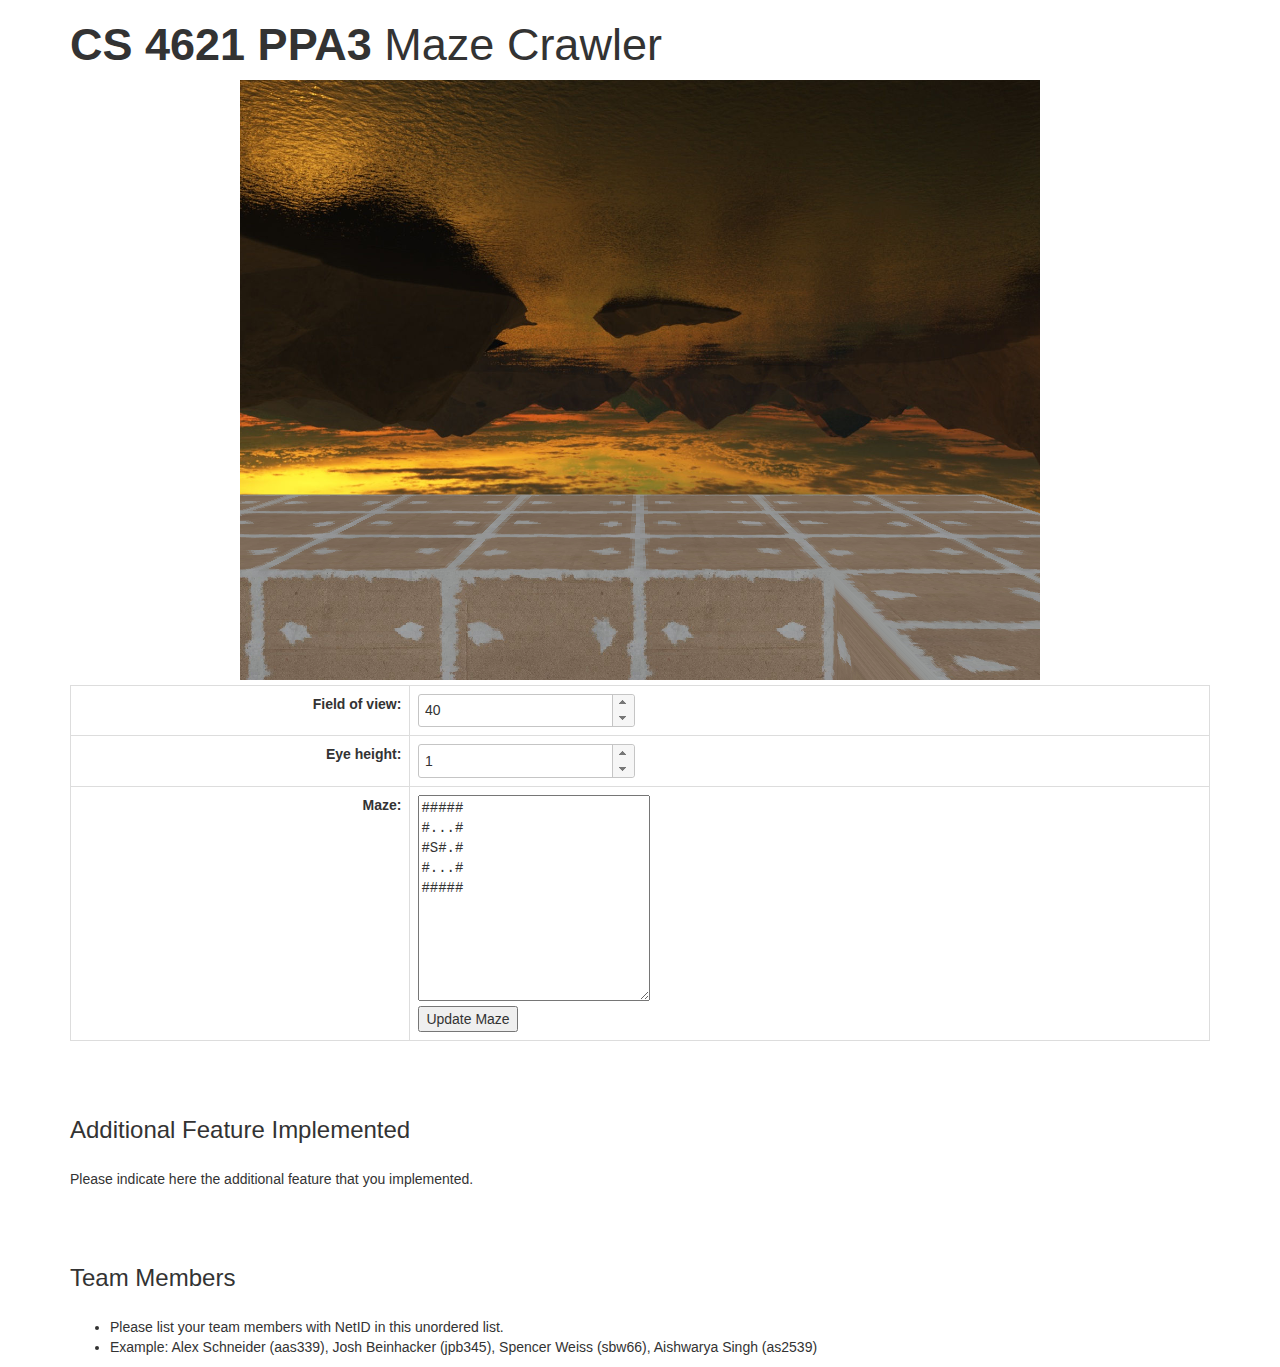
<file: ppa03_student/index.html>
<!DOCTYPE html>
<html lang="en">
<head>
    <meta charset="utf-8">
    <meta http-equiv="X-UA-Compatible" content="IE=edge">
    <meta name="viewport" content="width=device-width, initial-scale=1">
    <!-- The above 3 meta tags *must* come first in the head; any other head content must come *after* these tags -->
    <title>CS 4621: PPA2 -- Data Visualization</title>

    <!-- Bootstrap -->
    <link href="css/bootstrap.min.css" rel="stylesheet">
    <link href="css/cs4620.css" rel="stylesheet">
    <link href="css/jquery-ui.min.css" rel="stylesheet">
    <link href="css/jquery-ui.theme.min.css" rel="stylesheet">
    <link href="css/jquery-ui.structure.min.css" rel="stylesheet">

    <!-- HTML5 shim and Respond.js for IE8 support of HTML5 elements and media queries -->
    <!-- WARNING: Respond.js doesn't work if you view the page via file:// -->
    <!--[if lt IE 9]>
    <script src="https://oss.maxcdn.com/html5shiv/3.7.3/html5shiv.min.js"></script>
    <script src="https://oss.maxcdn.com/respond/1.4.2/respond.min.js"></script>
    <![endif]-->
        <script type="text/javascript">
        var floorTexture;
        var time = new Date();
var audioCtx = new (window.AudioContext || window.webkitAudioContext)(); // define audio context

var analyser = audioCtx.createAnalyser();
var distortion = audioCtx.createWaveShaper();
var gainNode = audioCtx.createGain();
var biquadFilter = audioCtx.createBiquadFilter();
analyser.fftSize = 512;
var bufferLength = analyser.frequencyBinCount; // half the FFT value
var buff = new Uint8Array(bufferLength); 

navigator.getUserMedia (
  // constraints - only audio needed for this app
  {
    audio: true
  },

  // Success callback
  function(stream) {
    audio = new Audio();
    audio.src = "./song.mp3";
    //source = audioCtx.createMediaStreamSource(stream);
    source = audioCtx.createMediaElementSource(audio);
    source.connect(analyser);
    analyser.connect(distortion);
    distortion.connect(biquadFilter);
    biquadFilter.connect(gainNode);
    gainNode.connect(audioCtx.destination); // connecting the different audio graph nodes together

    // Play the song
    source.mediaElement.play();

    loop(gl, program, vertexBuffer, indexBuffer);
  },

  // Error callback
  function(err) {
    console.log('The following gUM error occured: ' + err);
  }
);
    </script>
</head>
<body>
<div class="container">
    <h1>CS 4621 PPA3 <span class="subtitle">Maze Crawler</span></h1>

    <div align="center">
        <canvas tabindex="1" id="webglCanvas" style="border: none; background-color: black;" width="800" height="600"></canvas>
    </div>

    <table class="table table-bordered">
        <tr>
            <td align="right"><b>Field of view:</b></td>
            <td>
                <input type="text" id="fovSpinner" value="40.0">
            </td>
        </tr>
        <tr>
            <td align="right"><b>Eye height:</b></td>
            <td>
                <input type="text" id="eyeHeightSpinner" value="1.0">
            </td>
        </tr>
        <tr>
            <td align="right"><b>Maze:</b></td>
            <td>
<textarea style="font-family: monospace" id="mazeTextArea" cols="25" rows="10">
#####
#...#
#S#.#
#...#
#####
</textarea>
                <br>
                <button id="updateMazeButton">Update Maze</button>
            </td>
        </tr>
    </table>

    <h2>Additional Feature Implemented</h2>

    <p>Please indicate here the additional feature that you implemented.</p>

    <h2>Team Members</h2>

    <ul>
        <li>Please list your team members with NetID in this unordered list.</li>
        <li>Example: Alex Schneider (aas339), Josh Beinhacker (jpb345), Spencer Weiss (sbw66), Aishwarya Singh (as2539)</li>
    </ul>
</div>

<!-- jQuery (necessary for Bootstrap's JavaScript plugins) -->
<script src="js/jquery-3.1.1.min.js"></script>
<script src="js/jquery-ui.min.js"></script>
<script src="js/gl-matrix-min.js"></script>
<script src="js/preloadjs-0.6.2.min.js"></script>
<script id="vertexShader" type="x-shader/x-vertex">
attribute vec3 position;
uniform mat4 Pmatrix;
uniform mat4 Vmatrix;
uniform mat4 Mmatrix;
attribute vec3 color;
varying vec3 vColor;
varying vec4 vPosition;
void main(void) {
    gl_Position = Pmatrix*Vmatrix*Mmatrix*vec4(position, 1.);
	vPosition = Mmatrix * vec4(position, 1.0);
    vColor = color;
}
</script>
<script id="fragmentShader" type="x-shader/x-fragment">
precision mediump float;
varying vec3 vColor;
varying vec4 vPosition;
uniform sampler2D texture;
uniform samplerCube uniform_cubemap;
void main(void) {
	gl_FragColor = texture2D(texture, vColor.xy);
}
</script>
<script id="fragmentShader2" type="x-shader/x-fragment">
precision mediump float;
varying vec3 vColor;
varying vec4 vPosition;
uniform sampler2D texture;
uniform samplerCube uniform_cubemap;
void main(void) {
	gl_FragColor = textureCube(uniform_cubemap, vPosition.xyz);
}
</script>
<script>
	var currDirection;
    $("#fovSpinner").spinner({
        min: 10.0,
        max: 80.0,
        step: 0.1
    });
    $("#eyeHeightSpinner").spinner({
        min: 0.1,
        max: 1.0,
        step:0.01
    });

    function getFov() {
        return $("#fovSpinner").spinner("value") * Math.PI / 180.0;
    }

    function getEyeHeight() {
        return $("#eyeHeightSpinner").spinner("value");
    }

    function getMazeStrings() {
        return $("#mazeTextArea").val().trim().split(/\s/);
    }

    function createMazeFromStrings(strings) {
        var sizeY = strings.length;
        var sizeX = strings[0].length;

        var x, y;
        for(y=0;y<sizeY;y++) {
            if (strings[y].length != sizeX) {
                throw new Error("Mesh is not a rectangle!");
            }
        }

        var data = [];
        for (x = 0; x < sizeX; x++) {
            var a = [];
            for (y = 0; y < sizeY; y++) {
                a.push(null);
            }
            data.push(a);
        }

        var startPosition = null;
        var startHeading = null;
        for (x = 0; x < sizeX; x++) {
            for (y = 0; y < sizeY; y++) {
                var c = strings[sizeY - y - 1][x];
                if (c == "#") {
                    data[x][y] = 1;
                } else {
                    data[x][y] = 0;
                }

                if (c == "N" || c == "E" || c == "W" || c == "S") {
                    if (startPosition == null) {
                        if (c == "N") {
                            startHeading = 0.0;
                            currDirection = c;
                        } else if (c == "E") {
                            startHeading = - Math.PI / 2;
                            currDirection = c;
                        } else if (c == "W") {
                            startHeading = Math.PI / 2;
                            currDirection = c;
                        } else if (c == "S") {
                            startHeading = Math.PI;
                            currDirection = c;
                        }
                        startPosition = [x, y];
                    } else {
                        throw new Error("There are more than one starting point!");
                    }
                }
            }
        }

        if (startPosition == null) {
            throw new Error("There is no starting point!");
        }

        for(x=0;x<sizeX;x++) {
            if (data[x][0] != 1) {
                throw new Error("Boundary is not complete!");
            }
            if (data[x][sizeY-1] != 1) {
                throw new Error("Boundary is not complete!");
            }
        }
        for(y=0;y<sizeY;y++) {
            if (data[0][y] != 1) {
                throw new Error("Boundary is not complete!");
            }
            if (data[sizeX-1][y] != 1) {
                throw new Error("Boundary is not complete!");
            }
        }

        return {
            sizeX: sizeX,
            sizeY: sizeY,
            data: data,
            startHeading: startHeading,
            startPosition: startPosition
        };
    }
    var root = {
        parent: null,
        matrix: mat4.create(),
        children: [],
        obj: null
    }
    var newNode = function(parent, obj, transformation){
        return {
            parent: parent,
            matrix: transformation,
            children: [],
            obj: obj
        } 
    }
    var getTransform = function(node){
        if(parent == null) return node.matrix;
        var out = mat4.create();
        mat4.SIMD.multiply(out, getTransform(node.parent), this.matrix); 
        return out;
    }
    var maze = null;
    function updateMaze() {
        maze = createMazeFromStrings(getMazeStrings());
    }
    updateMaze();
    $("#updateMazeButton").click(updateMaze);

    $("#webglCanvas").keydown(function (event) {
        // TODO: Edit this so that the crawler responds to the arrow keys.
        var e = e || window.event;

        if (e.keyCode == '38') {
            // up arrow
            if(currDirection == "N"){
                if (maze.data[maze.startPosition[0] + xOffset][maze.startPosition[1] + yOffset + 1] != 1) {
                    yOffset += 1;
                }
            }
            if(currDirection == "S"){
                if (maze.data[maze.startPosition[0] + xOffset][maze.startPosition[1] + yOffset - 1] != 1) {
                    yOffset -= 1;
                }
            }
            if(currDirection == "E"){
                if (maze.data[maze.startPosition[0] + xOffset + 1][maze.startPosition[1] + yOffset] != 1) {
                    xOffset += 1;
                }
            }
            if(currDirection == "W"){
                if (maze.data[maze.startPosition[0] + xOffset - 1][maze.startPosition[1] + yOffset] != 1) {
                    xOffset -= 1;
                }
            }
        }
        else if (e.keyCode == '40') {
            // down arrow
            if(currDirection == "N"){
                if (maze.data[maze.startPosition[0]+ xOffset][maze.startPosition[1] + yOffset - 1] != 1) {
                    yOffset -= 1;
                }
            }
            if(currDirection == "S"){
                if (maze.data[maze.startPosition[0]+ xOffset][maze.startPosition[1] + yOffset + 1] != 1) {
                    yOffset += 1;
                }
            }
            if(currDirection == "E"){
                if (maze.data[maze.startPosition[0] + xOffset - 1][maze.startPosition[1]+ yOffset] != 1) {
                    xOffset -= 1;
                }
            }
            if(currDirection == "W"){
                if (maze.data[maze.startPosition[0] - xOffset + 1][maze.startPosition[1]+ yOffset] != 1) {
                    xOffset += 1;
                }
            }
        }
        else if (e.keyCode == '37') {
            // left arrow
            var dirs = {'N': 'W', 'E': 'N', 'S': 'E', 'W': 'S'};
            rotationOffset -= Math.PI/2;
            currDirection = dirs[currDirection];
        }
        else if (e.keyCode == '39') {
            // right arrow
            var dirs = {'N': 'E', 'E': 'S', 'S': 'W', 'W': 'N'};
            rotationOffset += Math.PI/2;
            currDirection = dirs[currDirection];
        }
        e.preventDefault();
    });
    
    

    // TODO: Your code here.
    var wallTexture; var floorTexture;
    var canvas = document.getElementById("webglCanvas")
    var gl = canvas.getContext("experimental-webgl");
    if (!gl) {
        gl = canvas.getContent("webgl");
        if (!gl) {
            alert("Cannot get WebGL context!");
        }
    }
    var vertices = [
            -1,-1,-1, 1,-1,-1, 1, 1,-1, -1, 1,-1,
            -1,-1, 1, 1,-1, 1, 1, 1, 1, -1, 1, 1,
            -1,-1,-1, -1, 1,-1, -1, 1, 1, -1,-1, 1,
            1,-1,-1, 1, 1,-1, 1, 1, 1, 1,-1, 1,
            -1,-1,-1, -1,-1, 1, 1,-1, 1, 1,-1,-1,
            -1, 1,-1, -1, 1, 1, 1, 1, 1, 1, 1,-1, 
         ];

    var colors = [
    0,0,7, 1,0,7, 1,1,7, 0,1,7,
    0,0,7, 1,0,7, 1,1,7, 0,1,7,
    0,0,7, 0,1,7, 1,1,7, 1,0,7,
    0,0,7, 1,1,7, 1,1,7, 1,0,7,
    0,0,7, 0,1,7, 1,1,7, 1,0,7,
    0,0,7, 0,1,7, 1,1,7, 1,0,7
    ];

    var indices = [
    0,1,2, 0,2,3, 4,5,6, 4,6,7,
    8,9,10, 8,10,11, 12,13,14, 12,14,15,
    16,17,18, 16,18,19, 20,21,22, 20,22,23 
    ];

    // Create and store data into vertex buffer
    var vertex_buffer = gl.createBuffer ();
    gl.bindBuffer(gl.ARRAY_BUFFER, vertex_buffer);
    gl.bufferData(gl.ARRAY_BUFFER, new Float32Array(vertices), gl.STATIC_DRAW);

    // Create and store data into color buffer
    var color_buffer = gl.createBuffer ();
    gl.bindBuffer(gl.ARRAY_BUFFER, color_buffer);
    gl.bufferData(gl.ARRAY_BUFFER, new Float32Array(colors), gl.STATIC_DRAW);

    // Create and store data into index buffer
    var index_buffer = gl.createBuffer ();
    gl.bindBuffer(gl.ELEMENT_ARRAY_BUFFER, index_buffer);
    gl.bufferData(gl.ELEMENT_ARRAY_BUFFER, new Uint16Array(indices), gl.STATIC_DRAW);
                                      
    /*=================== Shaders =========================*/

	var uniform_cubemap, cubemap_texture, cubemap_image, cubemap_counter;
	
    var vertCode = document.getElementById("vertexShader").innerHTML;

    var fragCode = document.getElementById("fragmentShader").innerHTML;
    var fragCode2 = document.getElementById("fragmentShader2").innerHTML;

    var vertShader = gl.createShader(gl.VERTEX_SHADER);
    gl.shaderSource(vertShader, vertCode);
    gl.compileShader(vertShader);

    var fragShader = gl.createShader(gl.FRAGMENT_SHADER);
    gl.shaderSource(fragShader, fragCode);
    gl.compileShader(fragShader);

    var fragShader2 = gl.createShader(gl.FRAGMENT_SHADER);
    gl.shaderSource(fragShader2, fragCode2);
    gl.compileShader(fragShader2);

    var shaderProgram = gl.createProgram();
    gl.attachShader(shaderProgram, vertShader);
    gl.attachShader(shaderProgram, fragShader);
    gl.linkProgram(shaderProgram);

    var shaderProgram2 = gl.createProgram();
    gl.attachShader(shaderProgram2, vertShader);
    gl.attachShader(shaderProgram2, fragShader2);
    gl.linkProgram(shaderProgram2);

    var compiled = gl.getShaderParameter(vertShader, gl.COMPILE_STATUS) + ", " + gl.getShaderParameter(fragShader, gl.COMPILE_STATUS);
	console.log('Shader compiled successfully: ' + compiled);
	var compilationLog = gl.getShaderInfoLog(vertShader) + gl.getShaderInfoLog(fragShader);
	console.log('Shader compiler log: ' + compilationLog);

    /* ====== Associating attributes to vertex shader =====*/
    var Pmatrix = gl.getUniformLocation(shaderProgram, "Pmatrix");
    var Vmatrix = gl.getUniformLocation(shaderProgram, "Vmatrix");
    var Mmatrix = gl.getUniformLocation(shaderProgram, "Mmatrix");
    var isSkybox = gl.getUniformLocation(shaderProgram, "isSkybox");

    gl.bindBuffer(gl.ARRAY_BUFFER, vertex_buffer);
    var position = gl.getAttribLocation(shaderProgram, "position");
    gl.vertexAttribPointer(position, 3, gl.FLOAT, false,0,0) ;

    // Position
    gl.enableVertexAttribArray(position);
    gl.bindBuffer(gl.ARRAY_BUFFER, color_buffer);
    var color = gl.getAttribLocation(shaderProgram, "color");
    gl.vertexAttribPointer(color, 3, gl.FLOAT, false,0,0) ;

    // Color
    gl.enableVertexAttribArray(color);
    gl.useProgram(shaderProgram);
	

    /*==================== MATRIX =====================*/

    function get_projection(angle, a, zMin, zMax) {
    var ang = angle*0.5;//angle*.5
    return [
       0.5/ang, 0 , 0, 0,
       0, 0.5*a/ang, 0, 0,
       0, 0, -(zMax+zMin)/(zMax-zMin), -1,
       0, 0, (-2*zMax*zMin)/(zMax-zMin), 0 
    ];
    }

    /*================= Drawing ===========================*/
    var time_old = 0;
    var yOffset = 0;
    var xOffset = 0;
    var rotationOffset = 0;
    var currY = 0;
    var currX = 0;
    var currRotation = 0;
    var proj_matrix, mov_matrix, view_matrix;

    var animate = function(time) {
    	gl.useProgram(shaderProgram);

    var dt = time-time_old;
    time_old = time;
    if (currY < yOffset) {
        currY += 0.0008*dt;
    }
    if (currY > yOffset) {
        currY -= 0.0008*dt;
    }
    if (currRotation < rotationOffset) {
        currRotation += 0.001*dt;
    }
    if (currRotation > rotationOffset) {
        currRotation -= 0.001*dt;
    }
    if (currX < xOffset) {
        currX += 0.0008*dt;
    }
    if (currX > xOffset) {
        currX -= 0.0008*dt;
    }

    proj_matrix = get_projection(getFov(), canvas.width/canvas.height, 0.01, 100);
    // Compute view matrix based on start position
    var out = mat4.create();
    mat4.rotateY(out, out, maze.startHeading + currRotation);
    mat4.translate(out, out, vec3.fromValues(-maze.startPosition[0] - currX, -getEyeHeight(), maze.startPosition[1] + currY))
    view_matrix = out.slice();

    gl.enable(gl.DEPTH_TEST);
    //gl.depthFunc(gl.LEQUAL);
    gl.clearColor(0.3, 0.7, 1.0, 1.0);
    gl.clearDepth(1.0);

    gl.viewport(0.0, 0.0, canvas.width, canvas.height);
    gl.clear(gl.COLOR_BUFFER_BIT | gl.DEPTH_BUFFER_BIT);

    // Increasing -z makes it further away.
    // Increasing -x makes it go to the left.
    // y stays constant at -5
    // Without any changes, cubes are 2x2x2, but we render them as 1x1x1 by scaling them.
    // The maze is rendered in the +x, +y, -z octant.
    for (var i = 0; i < maze.data.length; i++) {
        for (var j = 0; j < maze.data[i].length; j++) {
            if (maze.data[i][j] == 1) {
                mov_matrix = [0.5,0,0,0, 0,0.5,0,0, 0,0,0.5,0, i,0,-j,1];
                gl.uniformMatrix4fv(Pmatrix, false, proj_matrix);
                gl.uniformMatrix4fv(Vmatrix, false, view_matrix);
                gl.uniformMatrix4fv(Mmatrix, false, mov_matrix);
                if (gl.getUniformLocation(shaderProgram, "texture") != null) {
                    // Step 1: Activate a "texture unit" of your choosing.
                    gl.activeTexture(gl.TEXTURE0);
                    // Step 2: Bind the texture you want to use.
                    gl.bindTexture(gl.TEXTURE_2D, wallTexture);
                    // Step 3: Set the uniform to the "index" of the texture unit you just activated.
                    var textureLocation = gl.getUniformLocation(shaderProgram, "texture");
                    gl.uniform1i(textureLocation, 0);
                }
                gl.bindBuffer(gl.ELEMENT_ARRAY_BUFFER, index_buffer);
                gl.drawElements(gl.TRIANGLES, indices.length, gl.UNSIGNED_SHORT, 0);
            }
        }
    }
	
	var uniform_cubemap = gl.getUniformLocation(shaderProgram, "uniform_cubemap");
	

    for (var i = 0; i < maze.data.length; i++) {
        for (var j = 0; j < maze.data[i].length; j++) {
            mov_matrix = [0.5,0,0,0, 0,0.5,0,0, 0,0,0.5,0, i,-1,-j,1];
            gl.uniformMatrix4fv(Pmatrix, false, proj_matrix);
            gl.uniformMatrix4fv(Vmatrix, false, view_matrix);
            gl.uniformMatrix4fv(Mmatrix, false, mov_matrix);
            if (gl.getUniformLocation(shaderProgram, "texture") != null) {
                    // Step 1: Activate a "texture unit" of your choosing.
                    gl.activeTexture(gl.TEXTURE0);
                    // Step 2: Bind the texture you want to use.
                    gl.bindTexture(gl.TEXTURE_2D, floorTexture);
                    // Step 3: Set the uniform to the "index" of the texture unit you just activated.
                    var textureLocation = gl.getUniformLocation(shaderProgram, "texture");
                    gl.uniform1i(textureLocation, 0);
                }
            gl.bindBuffer(gl.ELEMENT_ARRAY_BUFFER, index_buffer);
            gl.drawElements(gl.TRIANGLES, indices.length, gl.UNSIGNED_SHORT, 0);
        }
    }

	gl.useProgram(shaderProgram2);
    mov_matrix = [50,0,0,0, 0,50,0,0, 0,0,50,0, 0,0,0,1];
    gl.uniformMatrix4fv(gl.getUniformLocation(shaderProgram2, "Pmatrix"), false, proj_matrix);
    gl.uniformMatrix4fv(gl.getUniformLocation(shaderProgram2, "Vmatrix"), false, view_matrix);
    gl.uniformMatrix4fv(gl.getUniformLocation(shaderProgram2, "Mmatrix"), false, mov_matrix);
    gl.bindBuffer(gl.ELEMENT_ARRAY_BUFFER, index_buffer);
            gl.drawElements(gl.TRIANGLES, indices.length, gl.UNSIGNED_SHORT, 0);
        
    window.requestAnimationFrame(animate);
    }
	
	function onload_cubemap(){
		if (++cubemap_counter < 6)
			return;
		cubemap_texture = gl.createTexture();
		gl.bindTexture(gl.TEXTURE_CUBE_MAP, cubemap_texture);
		for (var i = 0; i < 6; i++)
			gl.texImage2D(gl.TEXTURE_CUBE_MAP_POSITIVE_X + i, 0, gl.RGBA, gl.RGBA, gl.UNSIGNED_BYTE, cubemap_image[i]);
		// gl.texParameteri(gl.TEXTURE_CUBE_MAP, gl.TEXTURE_WRAP_R, gl.CLAMP_TO_EDGE);
		// gl.texParameteri(gl.TEXTURE_CUBE_MAP, gl.TEXTURE_WRAP_S, gl.CLAMP_TO_EDGE);
		// gl.texParameteri(gl.TEXTURE_CUBE_MAP, gl.TEXTURE_WRAP_T, gl.CLAMP_TO_EDGE);
		gl.texParameteri(gl.TEXTURE_CUBE_MAP, gl.TEXTURE_MAG_FILTER, gl.LINEAR);
		gl.texParameteri(gl.TEXTURE_CUBE_MAP, gl.TEXTURE_MIN_FILTER, gl.LINEAR);
		return;
	}
	function load_cubemap(src)
	{
		cubemap_counter = 0;
		cubemap_image = [];
		for (var i = 0; i < 6; i++) {
			cubemap_image[i] = new Image();
			cubemap_image[i].onload = onload_cubemap;
			cubemap_image[i].src = src[i];
		}
	}
	function load_cubemap_files(e)
	{
		var info = "";
		var num = e.files.length;
		if (num < 6) {
			info += "only " + num + " face" + (num == 1 ? "" : "s") + " selected. ";
			info += "please select 6 faces named: posx.*, negx.*, posy.*, negy.*, posz.* and negz.*";
			document.getElementById("output").innerHTML = info;
			return;
		}
		var cubemap = [];
		var sides = [ "posx", "negx", "posy", "negy", "posz", "negz" ];
		for (var j = 0; j < 6; j++) {
			for (var i = 0; i < 6; i++) {
				var name = e.files[i].name;
				var base = name.substr(0, name.lastIndexOf('.'));
				if (base == sides[j]) {
					cubemap.push(window.URL.createObjectURL(e.files[i]));
					info += e.files[i].name + " ";
					break;
				}
			}
		}
		num = cubemap.length;
		if (num < 6) {
			info += (6 - num) + " face" + (num == 5 ? " is" : "s are") + " missing. ";
			info += "please select 6 faces named: posx.*, negx.*, posy.*, negy.*, posz.* and negz.*";
			document.getElementById("output").innerHTML = info;
			return;
		}
		document.getElementById("output").innerHTML = info;
		load_cubemap(cubemap);
	}
	
	var cmap = [];
	var sides = [ "posx", "negx", "posy", "negy", "posz", "negz" ];
	for (var i = 0; i < 6; i++)
		cmap.push("sky" + "/" + sides[i] + ".jpg");
	load_cubemap(cmap);
	
    var wallImage = new Image();
    wallImage.onload = function() {
        // Step 1: Create the texture object.
        wallTexture = gl.createTexture();
        // Step 2: Bind the texture object to the "target" TEXTURE_2D
        gl.bindTexture(gl.TEXTURE_2D, wallTexture);
        // Step 3: (Optional) Tell WebGL that pixels are flipped vertically,
        //         so that we don't have to deal with flipping the y-coordinate.
        gl.pixelStorei(gl.UNPACK_FLIP_Y_WEBGL, true);
        // Step 4: Download the image data to the GPU.
        gl.texImage2D(gl.TEXTURE_2D, 0, gl.RGBA, gl.RGBA, gl.UNSIGNED_BYTE, wallImage);
        // Step 5: (Optional) Create a mipmap so that the texture can be anti-aliased.
        gl.generateMipmap(gl.TEXTURE_2D);
        // Step 6: Clean up.  Tell WebGL that we are done with the target.
        gl.bindTexture(gl.TEXTURE_2D, null);
        var floorImage = new Image();
        floorImage.onload = function() {
            // Step 1: Create the texture object.
            floorTexture = gl.createTexture();
            // Step 2: Bind the texture object to the "target" TEXTURE_2D
            gl.bindTexture(gl.TEXTURE_2D, floorTexture);
            // Step 3: (Optional) Tell WebGL that pixels are flipped vertically,
            //         so that we don't have to deal with flipping the y-coordinate.
            gl.pixelStorei(gl.UNPACK_FLIP_Y_WEBGL, true);
            // Step 4: Download the image data to the GPU.
            gl.texImage2D(gl.TEXTURE_2D, 0, gl.RGBA, gl.RGBA, gl.UNSIGNED_BYTE, floorImage);
            // Step 5: (Optional) Create a mipmap so that the texture can be anti-aliased.
            gl.generateMipmap(gl.TEXTURE_2D);
            // Step 6: Clean up.  Tell WebGL that we are done with the target.
            gl.bindTexture(gl.TEXTURE_2D, null);
            animate(0);
        };
        floorImage.src = "floor.jpg";
    };
    wallImage.src = "wall.jpg";
</script>

</body>
</html>
</file>
<file: css/cs4620.css>
div#main {
    padding-top: 60px;
    font-size: 15px;
}
h1 {
    font-size: 45px;
    font-weight: 600;
}
h1#head1 {
    margin-top: 2ex;
    margin-bottom: 0.5ex;
}
h1#head2 {
    margin-top: 0ex;
    margin-bottom: 1.7ex;
}
h1 .subtitle {
    font-weight: 300;
}
h2 {
    font-size: 24px;
    margin-top: 6ex;
    margin-bottom: 2ex;
}
h3 {
    font-size: 18px;
    margin-top: 2ex;
    margin-bottom: 1ex;
}
a.accordion-toggle h3 {
    color: black;
}

p.courseinfo {
    font-size: 22px;
    margin-bottom: 0px;
}
p.staff {
    font-size: 18px;
    margin-top: 0ex;
}
p.coursedesc {
    font-size: 14px;
    margin-top: 5ex;
}

table.sched {
    width: 100%;
    border-collapse: collapse;
}
table.sched th {
    padding: .5ex .5em;
    margin: 0;
    font-weight: bold;
    text-align: left;
}
table.sched td {
    padding: .3ex .5em;
    margin: 0;
    vertical-align: middle;
    text-align: left;
    border-style: none solid;
    border-color: #ddd;
    border-width: 0px 1px;
}
table.sched tr { padding: 0; margin: 0 }

table.sched th.month, table.sched td.month,
table.sched th.day, table.sched td.day,
table.sched td.sec { width: 1px }
table.sched th.ref, table.sched td.ref,
table.sched th.hwdue, table.sched td.projdue {
    text-align: center;
    width: 1px;
}
table.sched td.day { text-align: right }
table.sched td.sec { text-align: left }
table.sched th.month { text-align: center }

table.sched th.month,
table.sched td.day,
table.sched td.sec { padding-left: 12px }
table.sched td.month { padding-left: 0.2em; border-left-width: 0 }
table.sched td.day { padding-left: 2em; padding-right: 0.2em; border-right-width: 0 }
table.sched td.day,
table.sched td.sec { border-left-width: 0 }
table.sched td.projdue {
    border-right-width: 0;
    width: 10em;
}

table.sched tr.evn { background-color: #fff; }
table.sched tr.odd { background-color: #eee; }
table.sched tr.now { background-color: #ff4; }
table.sched tr.exam { background-color: #bb9; }
table.sched tr.exam td.ref { color: #bb9 }
table.sched tr.exam td.ref a.dis { color: #bb9 }
table.sched tr.due { background-color: #eee; }
table.sched tr.due td.ref { color: #eee }
table.sched tr.due td.ref a.dis { color: #eee }
table.sched tr.evn td { border-color: #eee }
table.sched tr.odd td { border-color: #fff }
table.sched td.ref { color: #888 }
table.sched tr.dis { color: #888 }
table.sched tr.dis td.ref { color: #fff }
table.sched tr.dis td.ref a.dis { color: #fff }
table.sched tr.header {
    color: white;
    background-color: #888;
    border-top: 6px solid white;
}

div.homework {
    border: 1px solid black;
    border-radius: 15px;
    padding: 20px 30px;
    margin: 30px 0px;
    background-color: #ddd;
}
div.homework h3 {
    font-size: 20px;
    margin-top: 0ex;
    margin-bottom: 0ex;
}
div.accordion-inner {
    margin-top: 15px;
    padding-top: 15px;
}
div.accordion-group {
    margin-top: 20px;
    margin-bottom: 0px;
    float: none;
}
h3 .subtitle {
    font-weight: 300;
}
img.hwpic {
    float: right;
    padding: 5px;
    border: 1px solid black;
    margin: 10px;
}
div.proj-steps {
    padding: 0;
    margin: 0 0 0 2em;
}
code {
    background: none;
    border: none;
}
</file>
<file: final/css/cs4620.css>
div#main {
    padding-top: 60px;
    font-size: 15px;
}
h1 {
    font-size: 45px;
    font-weight: 600;
}
h1#head1 {
    margin-top: 2ex;
    margin-bottom: 0.5ex;
}
h1#head2 {
    margin-top: 0ex;
    margin-bottom: 1.7ex;
}
h1 .subtitle {
    font-weight: 300;
}
h2 {
    font-size: 24px;
    margin-top: 6ex;
    margin-bottom: 2ex;
}
h3 {
    font-size: 18px;
    margin-top: 2ex;
    margin-bottom: 1ex;
}
a.accordion-toggle h3 {
    color: black;
}

p.courseinfo {
    font-size: 22px;
    margin-bottom: 0px;
}
p.staff {
    font-size: 18px;
    margin-top: 0ex;
}
p.coursedesc {
    font-size: 14px;
    margin-top: 5ex;
}

table.sched {
    width: 100%;
    border-collapse: collapse;
}
table.sched th {
    padding: .5ex .5em;
    margin: 0;
    font-weight: bold;
    text-align: left;
}
table.sched td {
    padding: .3ex .5em;
    margin: 0;
    vertical-align: middle;
    text-align: left;
    border-style: none solid;
    border-color: #ddd;
    border-width: 0px 1px;
}
table.sched tr { padding: 0; margin: 0 }

table.sched th.month, table.sched td.month,
table.sched th.day, table.sched td.day,
table.sched td.sec { width: 1px }
table.sched th.ref, table.sched td.ref,
table.sched th.hwdue, table.sched td.projdue {
    text-align: center;
    width: 1px;
}
table.sched td.day { text-align: right }
table.sched td.sec { text-align: left }
table.sched th.month { text-align: center }

table.sched th.month,
table.sched td.day,
table.sched td.sec { padding-left: 12px }
table.sched td.month { padding-left: 0.2em; border-left-width: 0 }
table.sched td.day { padding-left: 2em; padding-right: 0.2em; border-right-width: 0 }
table.sched td.day,
table.sched td.sec { border-left-width: 0 }
table.sched td.projdue {
    border-right-width: 0;
    width: 10em;
}

table.sched tr.evn { background-color: #fff; }
table.sched tr.odd { background-color: #eee; }
table.sched tr.now { background-color: #ff4; }
table.sched tr.exam { background-color: #bb9; }
table.sched tr.exam td.ref { color: #bb9 }
table.sched tr.exam td.ref a.dis { color: #bb9 }
table.sched tr.due { background-color: #eee; }
table.sched tr.due td.ref { color: #eee }
table.sched tr.due td.ref a.dis { color: #eee }
table.sched tr.evn td { border-color: #eee }
table.sched tr.odd td { border-color: #fff }
table.sched td.ref { color: #888 }
table.sched tr.dis { color: #888 }
table.sched tr.dis td.ref { color: #fff }
table.sched tr.dis td.ref a.dis { color: #fff }
table.sched tr.header {
    color: white;
    background-color: #888;
    border-top: 6px solid white;
}

div.homework {
    border: 1px solid black;
    border-radius: 15px;
    padding: 20px 30px;
    margin: 30px 0px;
    background-color: #ddd;
}
div.homework h3 {
    font-size: 20px;
    margin-top: 0ex;
    margin-bottom: 0ex;
}
div.accordion-inner {
    margin-top: 15px;
    padding-top: 15px;
}
div.accordion-group {
    margin-top: 20px;
    margin-bottom: 0px;
    float: none;
}
h3 .subtitle {
    font-weight: 300;
}
img.hwpic {
    float: right;
    padding: 5px;
    border: 1px solid black;
    margin: 10px;
}
div.proj-steps {
    padding: 0;
    margin: 0 0 0 2em;
}
code {
    background: none;
    border: none;
}

#webglCanvas {
	margin: 1em auto;
}

#canvasdiv{
	background-color: black;
	text-align: center;
}
</file>
<file: ppa03_student/css/cs4620.css>
div#main {
    padding-top: 60px;
    font-size: 15px;
}
h1 {
    font-size: 45px;
    font-weight: 600;
}
h1#head1 {
    margin-top: 2ex;
    margin-bottom: 0.5ex;
}
h1#head2 {
    margin-top: 0ex;
    margin-bottom: 1.7ex;
}
h1 .subtitle {
    font-weight: 300;
}
h2 {
    font-size: 24px;
    margin-top: 6ex;
    margin-bottom: 2ex;
}
h3 {
    font-size: 18px;
    margin-top: 2ex;
    margin-bottom: 1ex;
}
a.accordion-toggle h3 {
    color: black;
}

p.courseinfo {
    font-size: 22px;
    margin-bottom: 0px;
}
p.staff {
    font-size: 18px;
    margin-top: 0ex;
}
p.coursedesc {
    font-size: 14px;
    margin-top: 5ex;
}

table.sched {
    width: 100%;
    border-collapse: collapse;
}
table.sched th {
    padding: .5ex .5em;
    margin: 0;
    font-weight: bold;
    text-align: left;
}
table.sched td {
    padding: .3ex .5em;
    margin: 0;
    vertical-align: middle;
    text-align: left;
    border-style: none solid;
    border-color: #ddd;
    border-width: 0px 1px;
}
table.sched tr { padding: 0; margin: 0 }

table.sched th.month, table.sched td.month,
table.sched th.day, table.sched td.day,
table.sched td.sec { width: 1px }
table.sched th.ref, table.sched td.ref,
table.sched th.hwdue, table.sched td.projdue {
    text-align: center;
    width: 1px;
}
table.sched td.day { text-align: right }
table.sched td.sec { text-align: left }
table.sched th.month { text-align: center }

table.sched th.month,
table.sched td.day,
table.sched td.sec { padding-left: 12px }
table.sched td.month { padding-left: 0.2em; border-left-width: 0 }
table.sched td.day { padding-left: 2em; padding-right: 0.2em; border-right-width: 0 }
table.sched td.day,
table.sched td.sec { border-left-width: 0 }
table.sched td.projdue {
    border-right-width: 0;
    width: 10em;
}

table.sched tr.evn { background-color: #fff; }
table.sched tr.odd { background-color: #eee; }
table.sched tr.now { background-color: #ff4; }
table.sched tr.exam { background-color: #bb9; }
table.sched tr.exam td.ref { color: #bb9 }
table.sched tr.exam td.ref a.dis { color: #bb9 }
table.sched tr.due { background-color: #eee; }
table.sched tr.due td.ref { color: #eee }
table.sched tr.due td.ref a.dis { color: #eee }
table.sched tr.evn td { border-color: #eee }
table.sched tr.odd td { border-color: #fff }
table.sched td.ref { color: #888 }
table.sched tr.dis { color: #888 }
table.sched tr.dis td.ref { color: #fff }
table.sched tr.dis td.ref a.dis { color: #fff }
table.sched tr.header {
    color: white;
    background-color: #888;
    border-top: 6px solid white;
}

div.homework {
    border: 1px solid black;
    border-radius: 15px;
    padding: 20px 30px;
    margin: 30px 0px;
    background-color: #ddd;
}
div.homework h3 {
    font-size: 20px;
    margin-top: 0ex;
    margin-bottom: 0ex;
}
div.accordion-inner {
    margin-top: 15px;
    padding-top: 15px;
}
div.accordion-group {
    margin-top: 20px;
    margin-bottom: 0px;
    float: none;
}
h3 .subtitle {
    font-weight: 300;
}
img.hwpic {
    float: right;
    padding: 5px;
    border: 1px solid black;
    margin: 10px;
}
div.proj-steps {
    padding: 0;
    margin: 0 0 0 2em;
}
code {
    background: none;
    border: none;
}
</file>
